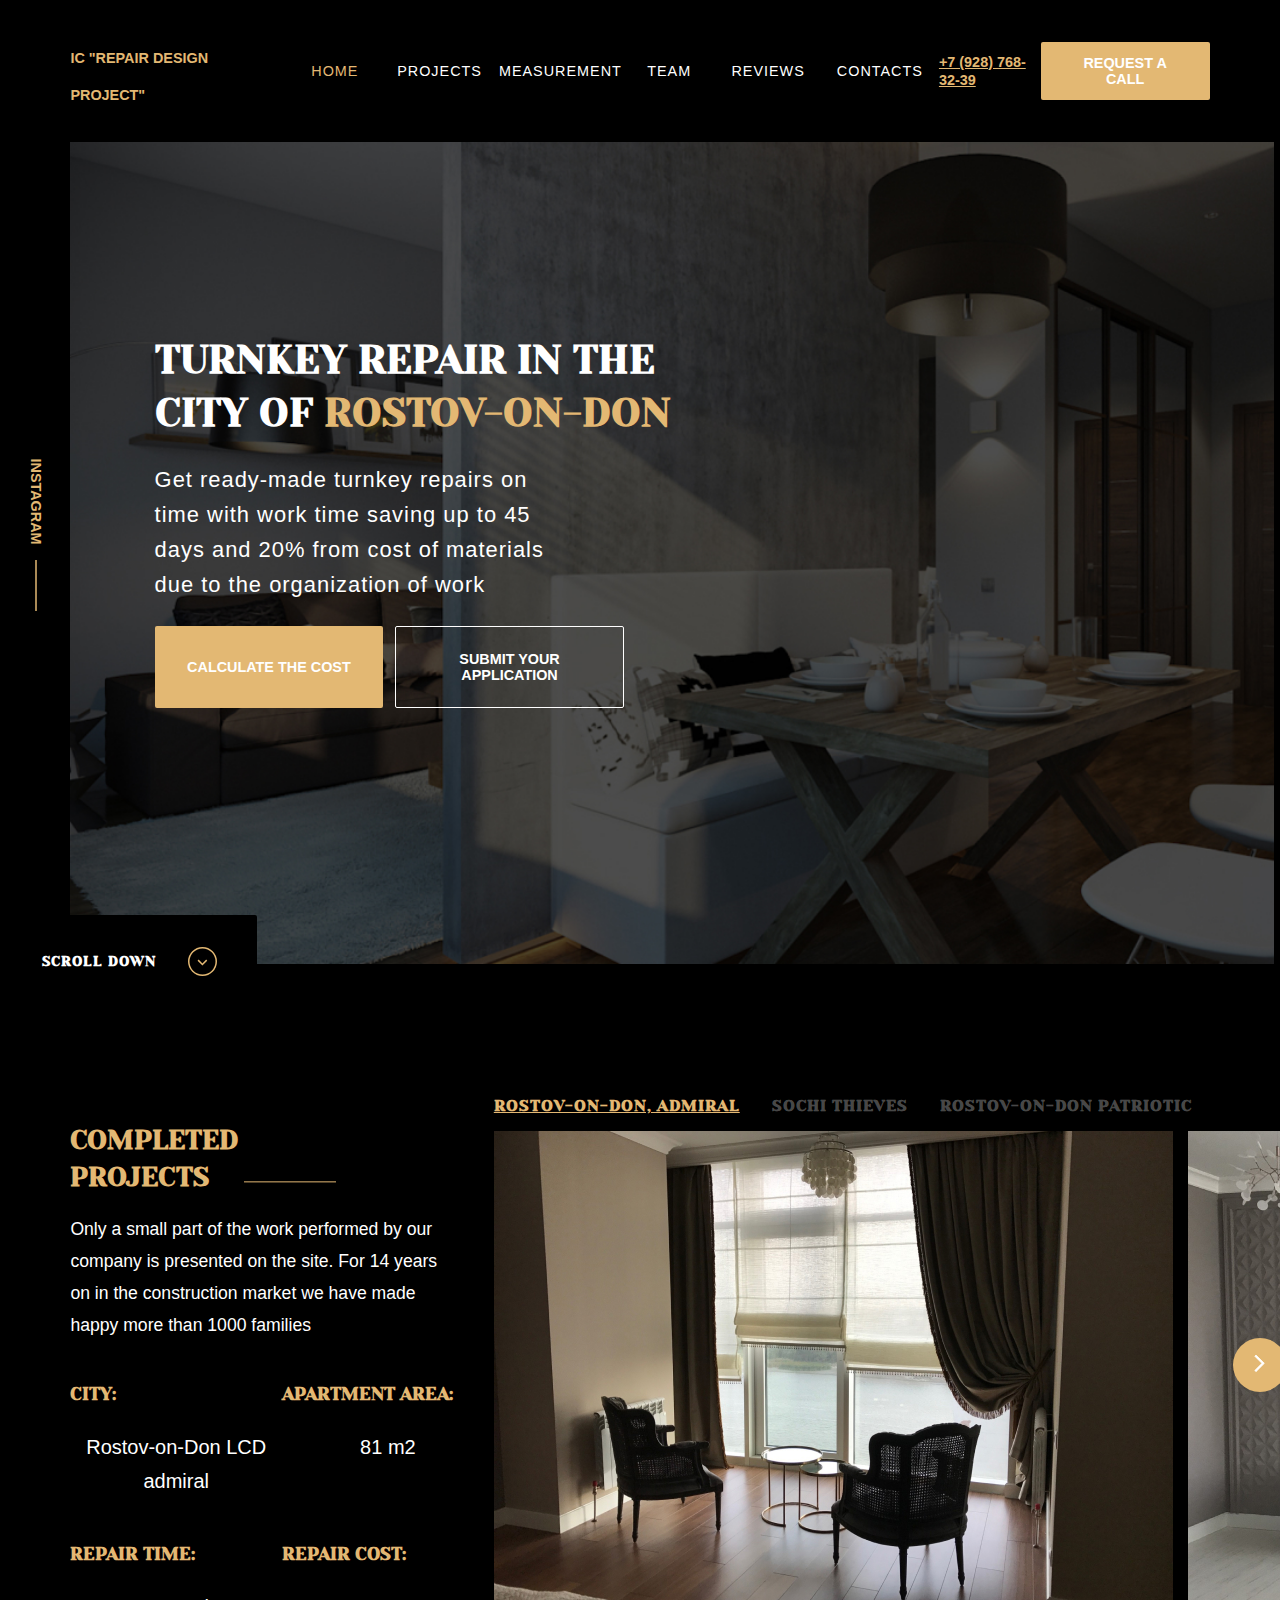
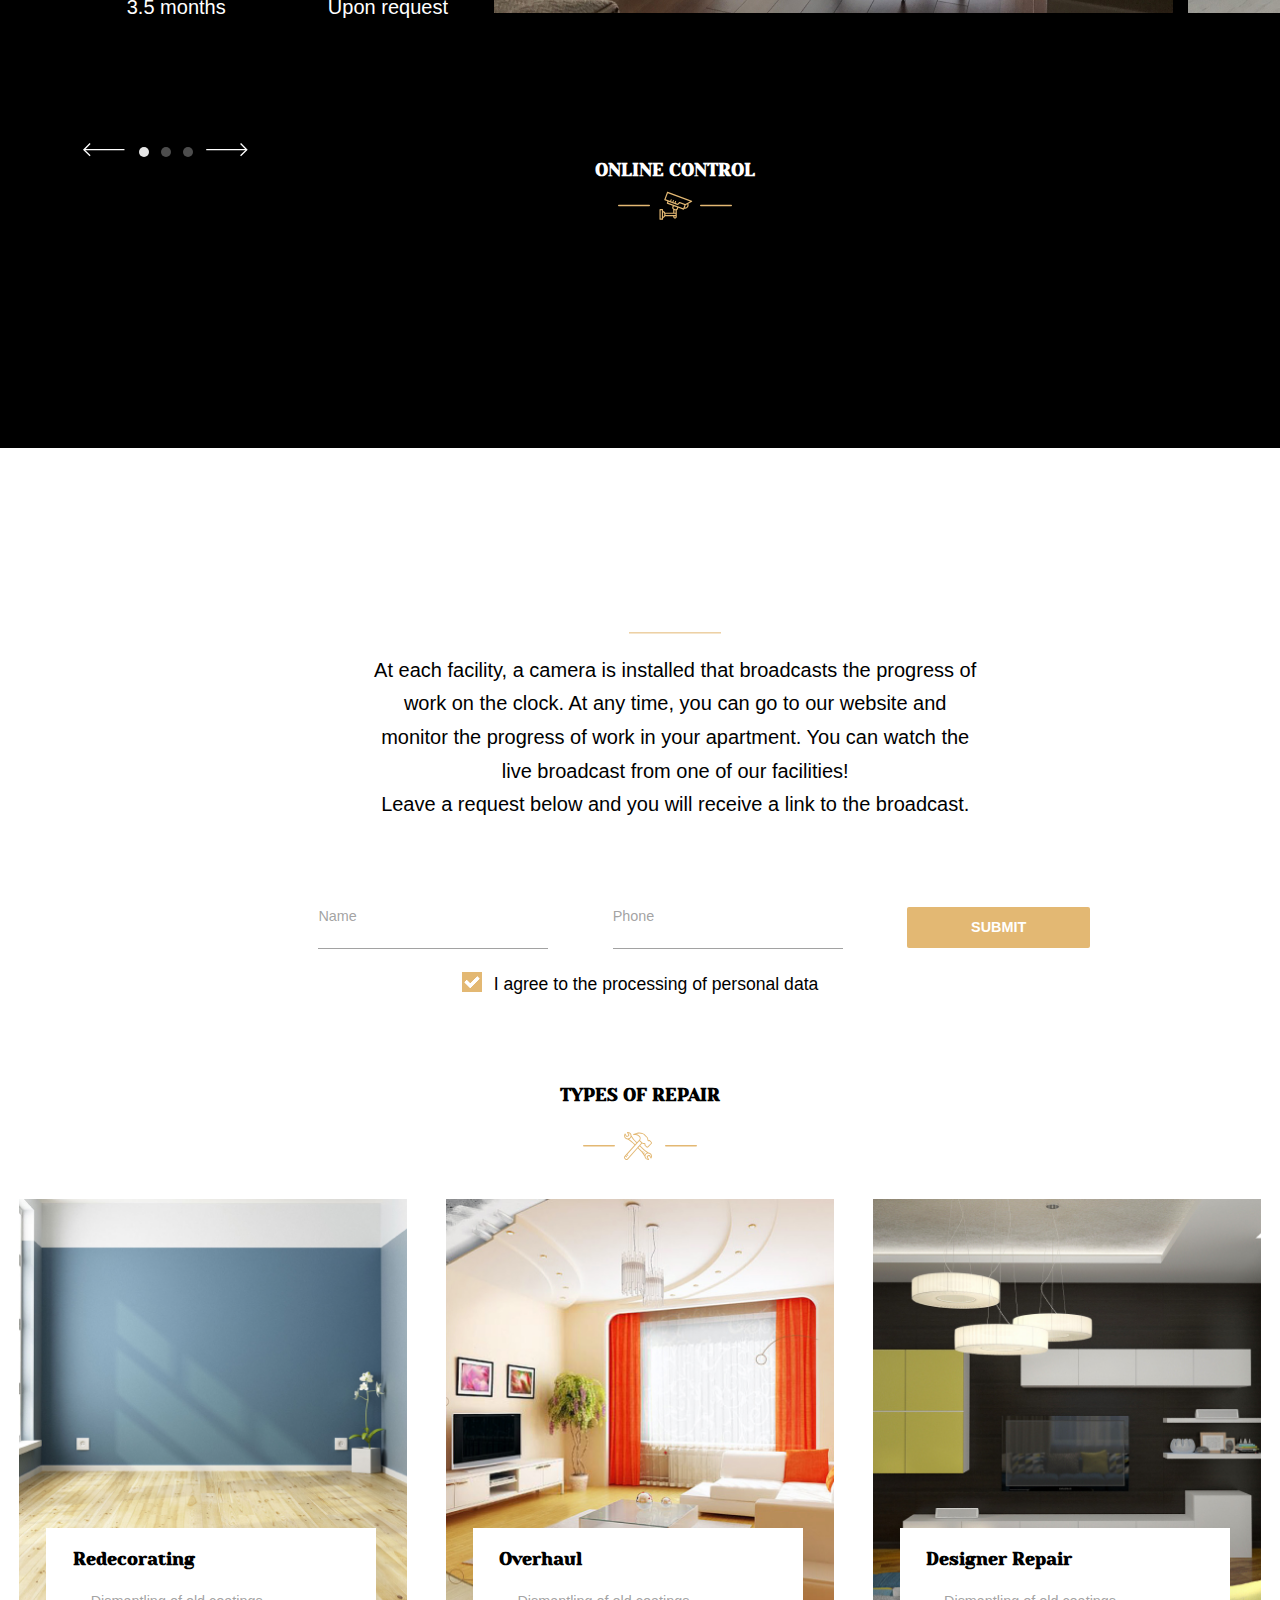
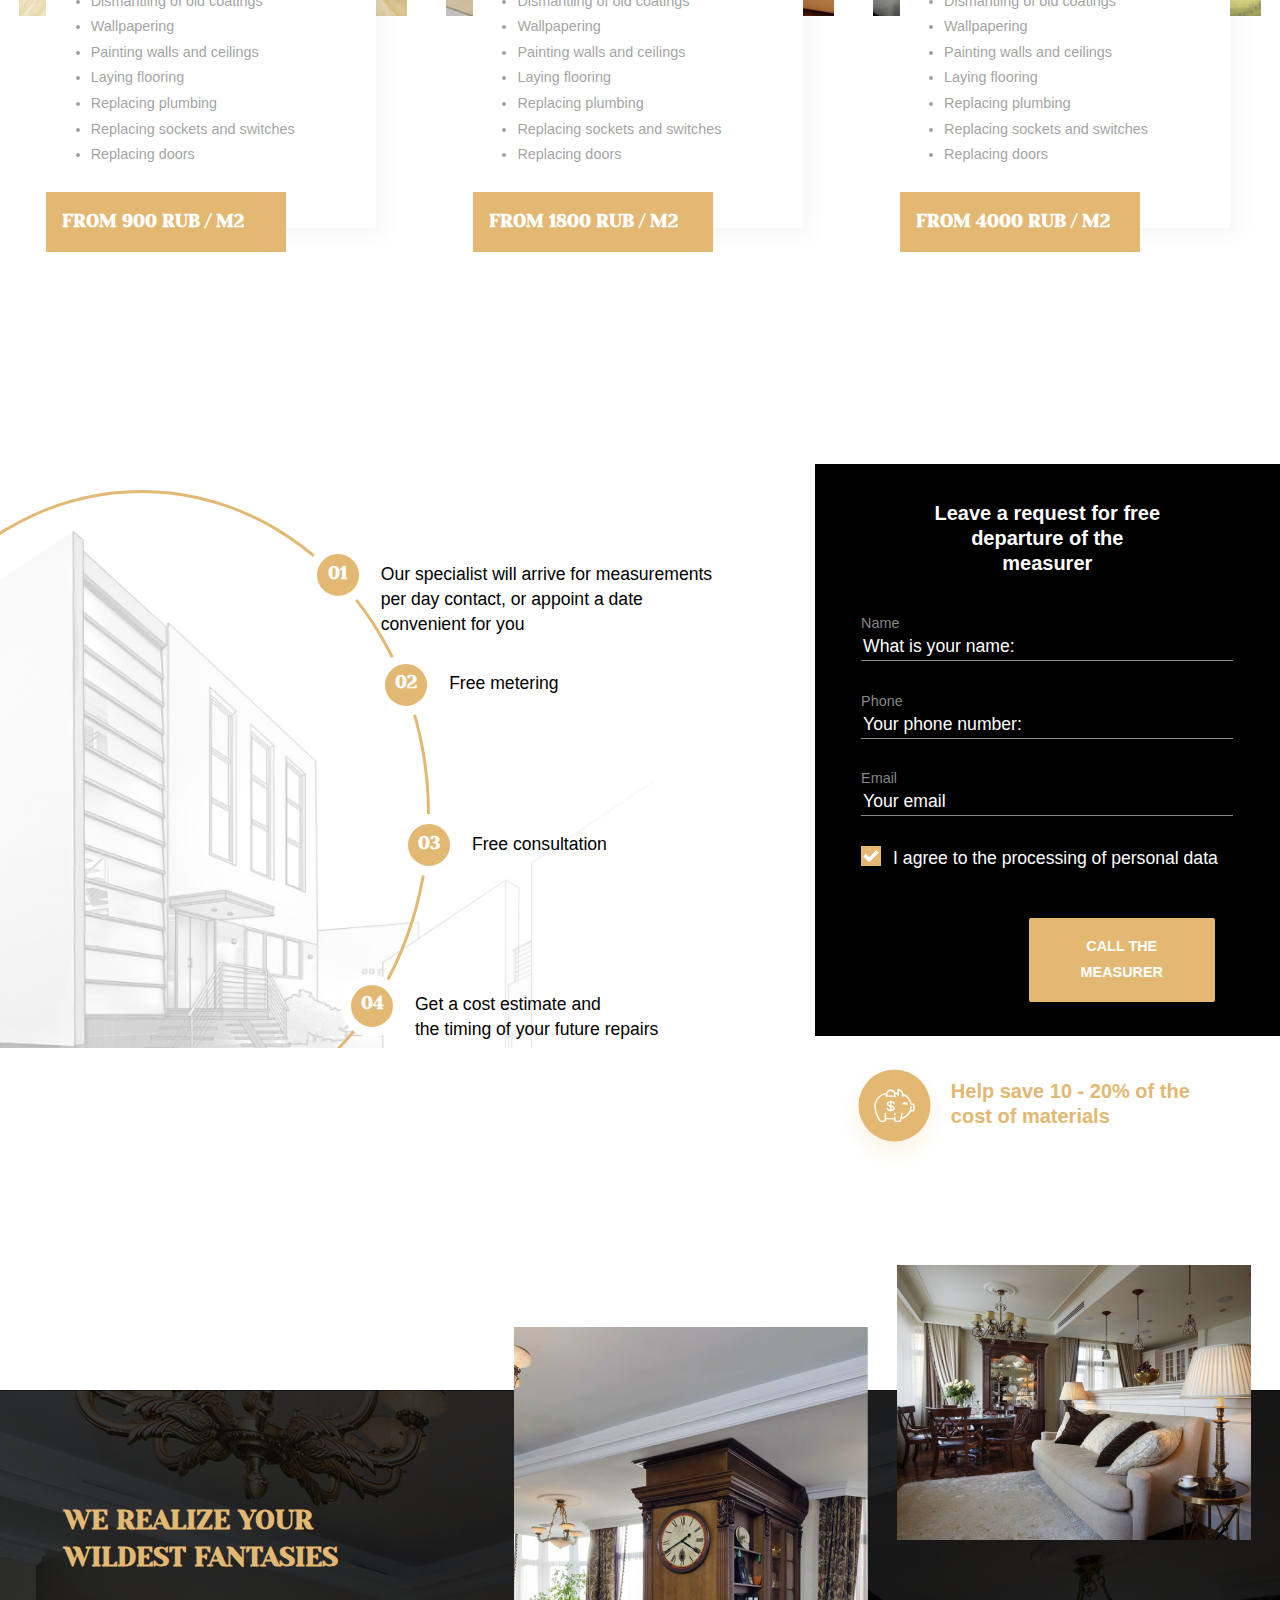
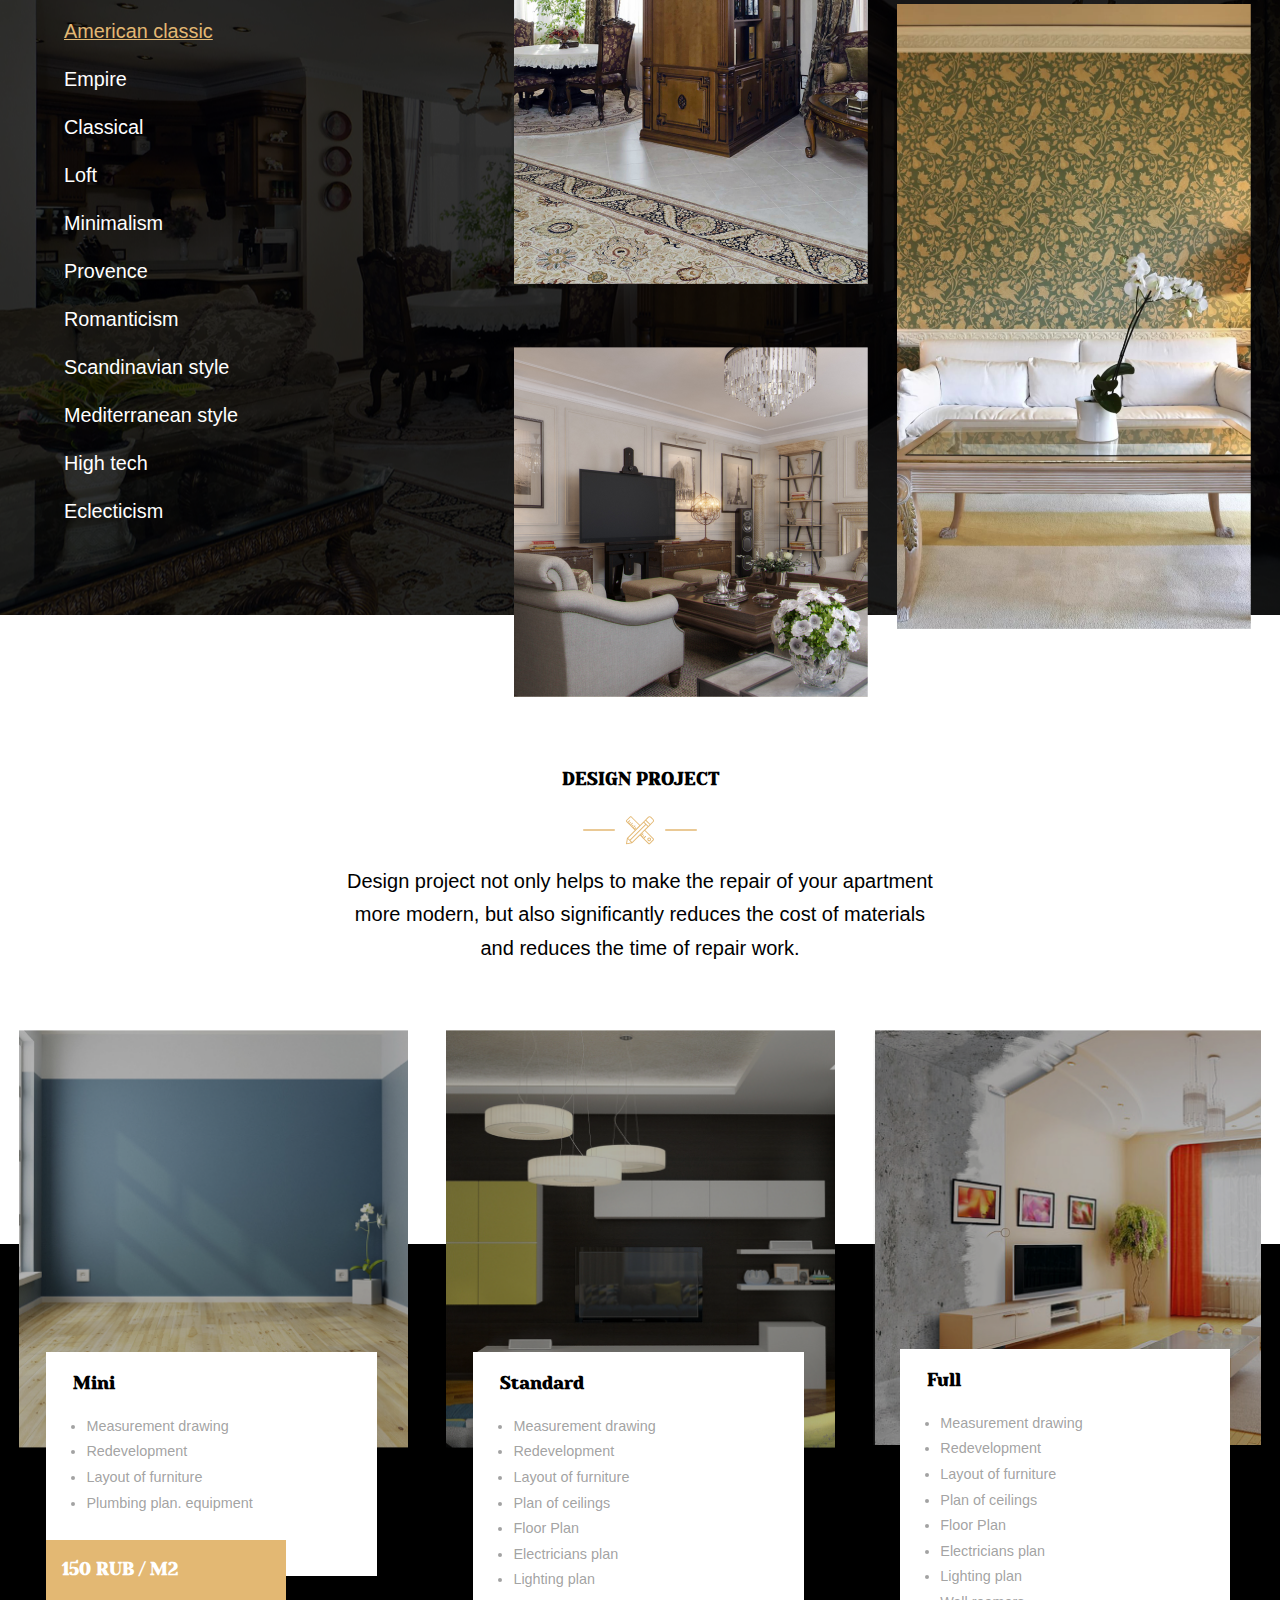
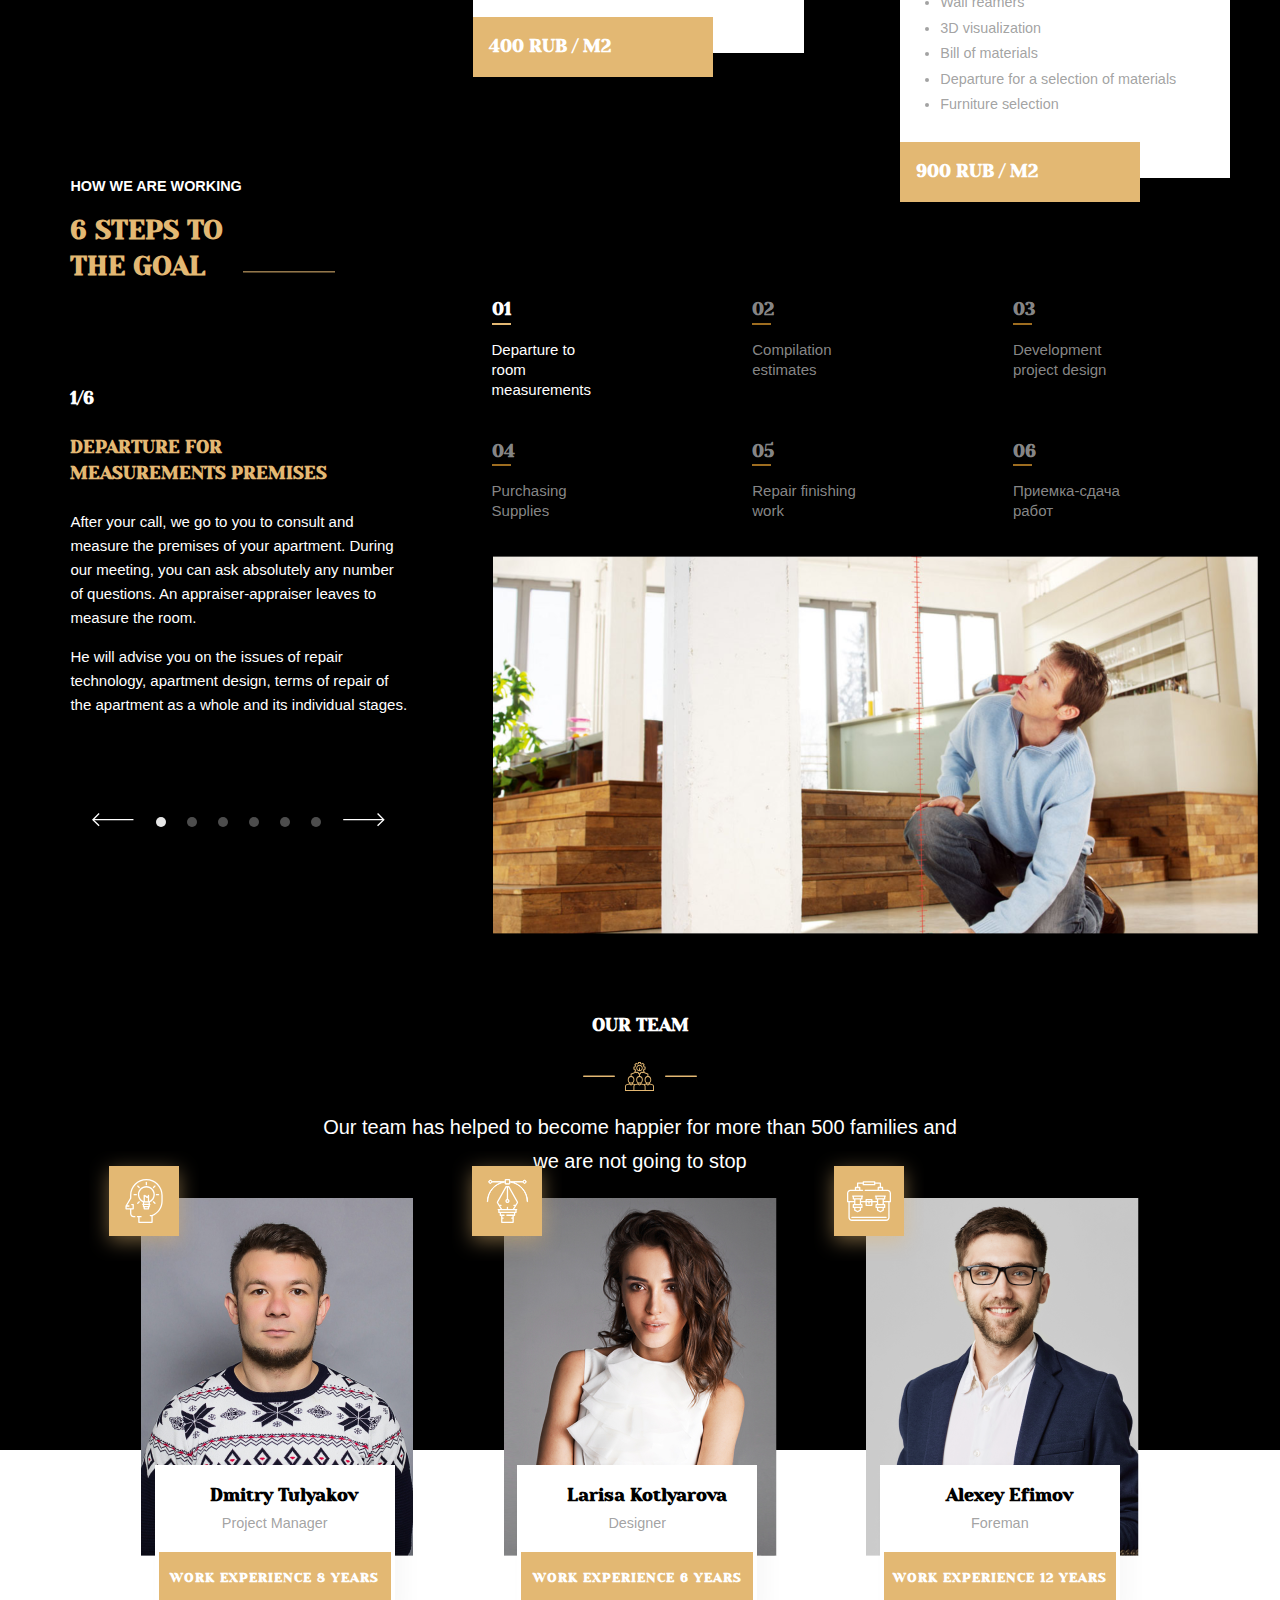
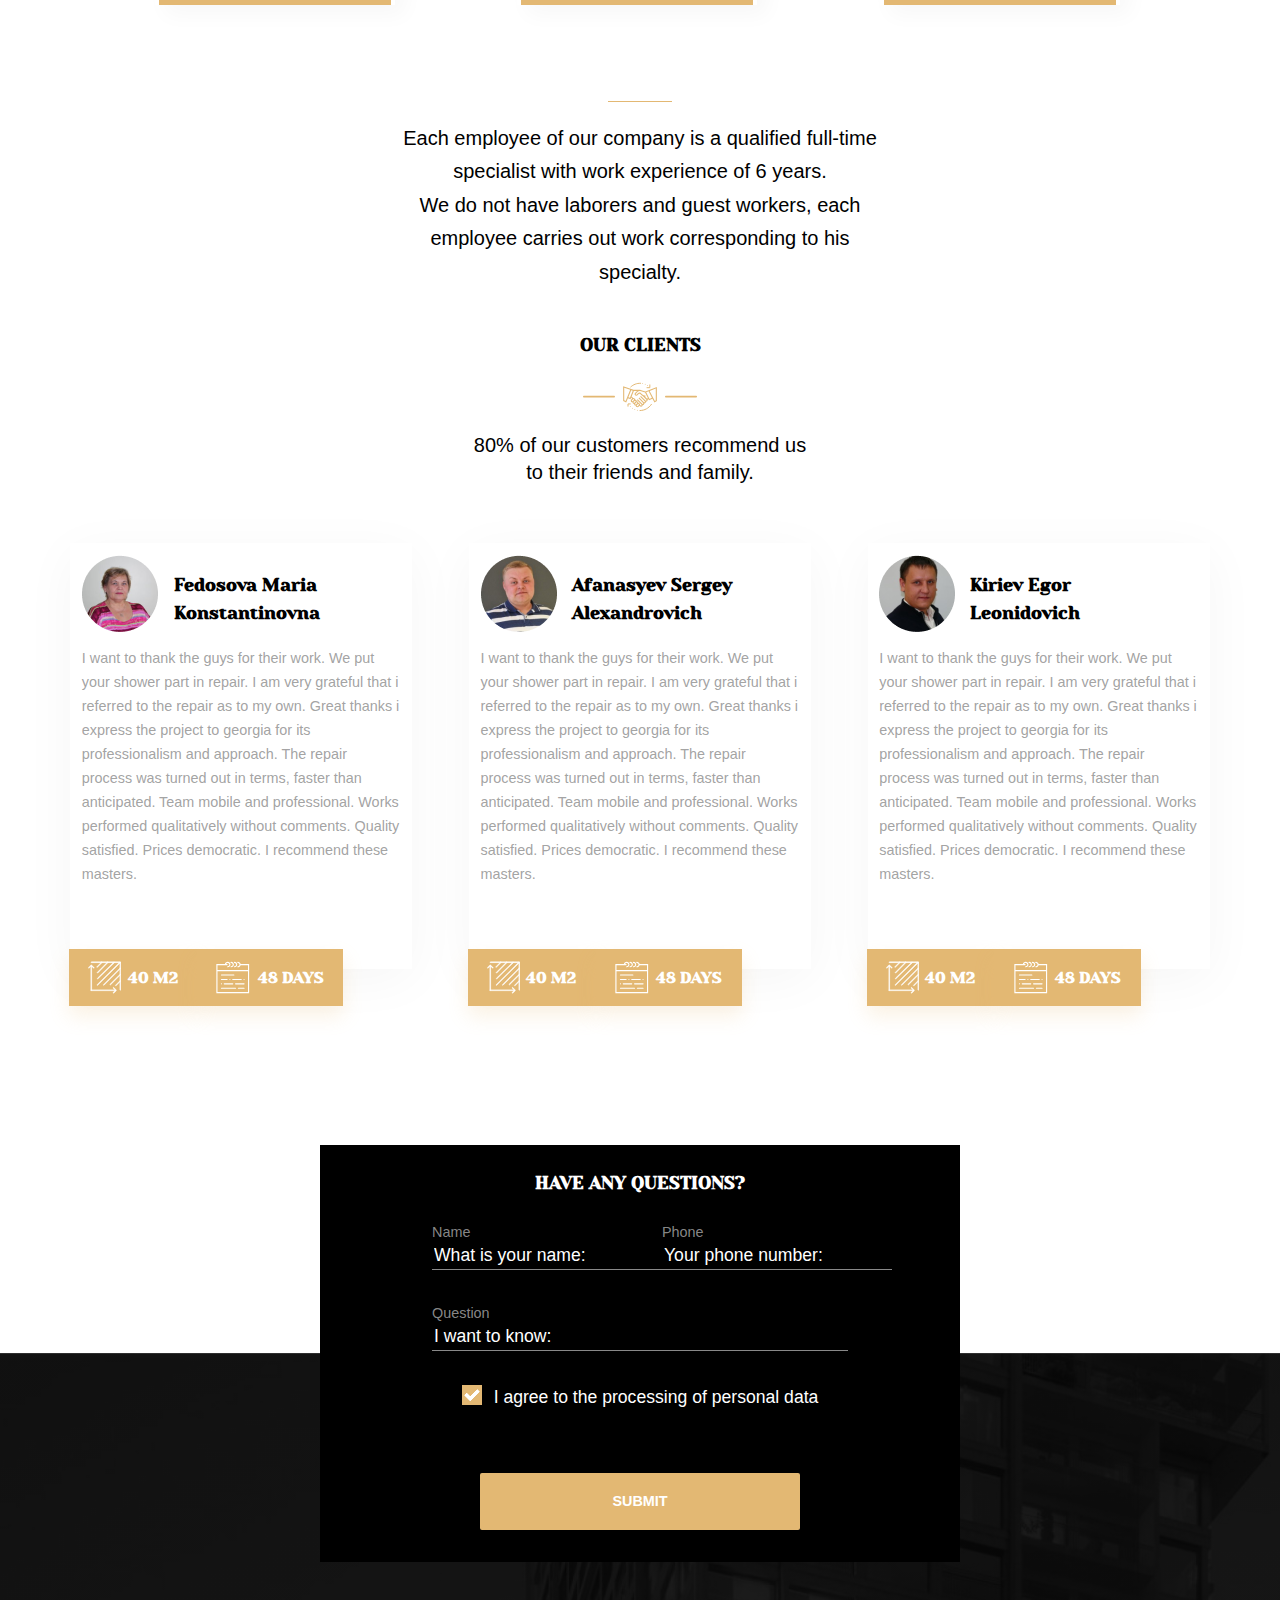
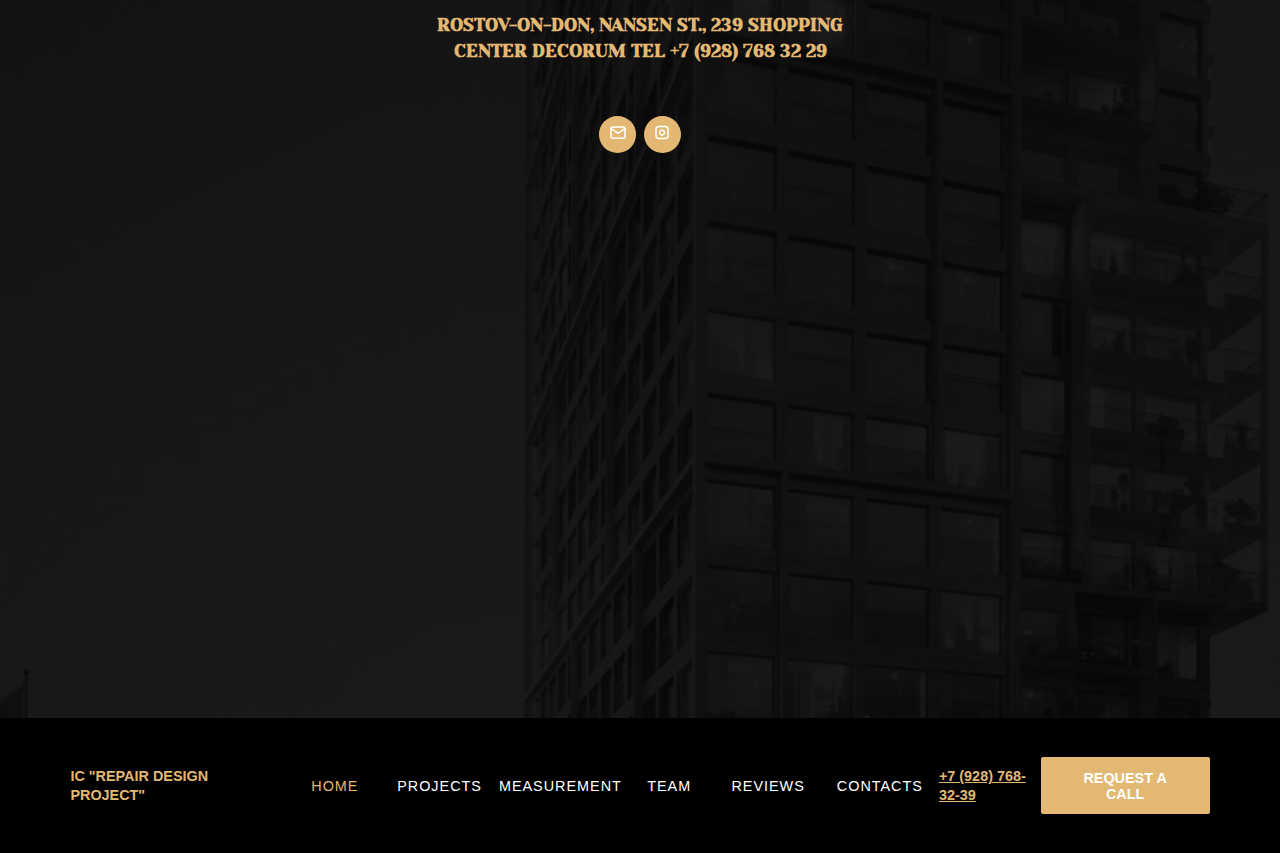
<file: index.html>
<!DOCTYPE html>
<html lang="en">
<head>
    <meta charset="UTF-8">
    <meta name="viewport" content="width=device-width, initial-scale=1.0">
    <meta http-equiv="X-UA-Compatible" content="ie=edge">
    <title>IC "Repair Design Project"</title>
    <link rel="stylesheet" href="./normalize.css">    
    <link rel="stylesheet" href="./style.css">
    <link rel="stylesheet" href="./assets/fonts/font-awesome-4.7.0/css/font-awesome.min.css">
</head>
<body>
    <div class="wrapper">
        <header class="header" id="home">
            <div class="logo">
                    <h1><a class="logo--link" href="./index.html">IC "Repair Design Project"</a></h1>
            </div>
            <nav class="navbar">
                <ul class="navbar--list">
                    <li class="navbar--item">
                        <a class="navbar--link navbar--link-active" href="#home">Home</a>
                    </li>
                    <li class="navbar--item">
                        <a class="navbar--link" href="#projects">Projects</a>
                    </li>
                    <li class="navbar--item">
                        <a class="navbar--link" href="#advantages">Measurement</a>
                    </li>
                    <li class="navbar--item">
                        <a class="navbar--link" href="#team">Team</a>
                    </li>
                    <li class="navbar--item">
                        <a class="navbar--link" href="#clients">Reviews</a>
                    </li>
                    <li class="navbar--item">
                        <a class="navbar--link" href="#contacts">Contacts</a>
                    </li>
                </ul>
            </nav>
            <div class="tel">
                <a class="tel--link" href="tel:+79287683239">+7 (928) 768-32-39</a>
            </div>
            <div class="header--button">
                <button class="button" type="button">request a call</button>
            </div>
        </header>

        <main>
            
            <section class="banner">
                <h2>Turnkey Repair in the city of <span>Rostov-on-Don</span></h2>
                <p>Get ready-made turnkey repairs on time with work 
                time saving up to 45 days and 20% from cost of materials due to the organization of work</p>
                <div class="banner--button_group">
                    <button class="banner--button">calculate the cost</button>
                    <button class="banner--button banner--button-transparent">submit your application</button>
                </div>
                <div class="banner--scroll_down">
                    <a class="button" href="#footer"><p>scroll down</p> <img src="./assets/images/scroll.svg" alt="scroll down"></a>
                </div>

                <div class="sidebar">
                    <p>
                        <a href="https://www.instagram.com/">instagram</a>
                        <img src="./assets/images/vector.svg" alt="vector">
                    </p>
                </div>
            </section>      <!-- banner  -->
            



            <section class="projects" id="projects">
                <div class="projects--left">
                    <div class="projects_example">
                        <h3 class="projects_example--caption">Completed projects</h3>
                        <div class="projects--vector">
                            <img src="./assets/images/vector-hor.svg" alt="vector">
                        </div>
                        <p class="projects_example--description">Only a small part of the work performed by our company is presented on the site. For 14 years on in the construction 
                                market we have made happy more than 1000 families</p>
                        <div class="slider--left">
                            <img class="slider--image" src="./assets/images/slider-image-2.jpg" alt="image 2" >
                            <img class="slider--image" src="./assets/images/slider-image-1.jpg" alt="image 1" >
                            <div class="slider--button">
                                <button class="slider--button-button"><img src="./assets/images/left-small.svg" alt="right button"> </button>
                                <button class="slider--button-button"><img src="./assets/images/right-small.svg" alt="right button"> </button>
                            </div>
                        </div>
                        <div class="projects--grid">
                            <div class="projects--grid-cell">
                                <h4 class="projects_example--property">City:</h4>
                                <p class="projects_example--property_description">Rostov-on-Don LCD admiral</p>
                            </div>
                            <div class="projects--grid-cell">
                                <h4 class="projects_example--property">apartment area:</h4>
                                <p class="projects_example--property_description">81 m2</p>
                            </div>
                            <div class="projects--grid-cell">
                                <h4 class="projects_example--property">Repair time:</h4>
                                <p class="projects_example--property_description">3.5 months</p>
                            </div>
                            <div class="projects--grid-cell">
                                <h4 class="projects_example--property">Repair Cost:</h4>
                                <p class="projects_example--property_description">Upon request</p>
                            </div>
                        </div>
                        
                        
                        <div class="slider--arrows">
                            <div class="button button_arrow"><img src="./assets/images/slider-left.svg" alt="left"></div>
                            <div class="button button_cicrle button_cicrle-active"></div>
                            <div class="button button_cicrle"></div>
                            <div class="button button_cicrle"></div>
                            <div class="button button_arrow"><img src="./assets/images/slider-right.svg" alt="right"></div>
                        </div>
                    </div>
                </div>              <!-- projects--left -->


                <div class="projects--right">
                    <nav class="projects--navbar"> 
                        <ul class="projects--list">
                            <li class="projects--item">
                                <a class="projects--link projects--link-active" href="#">Rostov-on-Don, Admiral</a>
                            </li>
                            <li class="projects--item">
                                <a class="projects--link" href="#">Sochi Thieves</a>
                            </li>
                            <li class="projects--item">
                                <a class="projects--link" href="#">Rostov-on-Don Patriotic</a>
                            </li>
                        </ul>
                    </nav>
                    
                    <div class="slider">
                        <img class="slider--image" src="./assets/images/slider-image-1.jpg" alt="image 1" >
                        <img class="slider--image" src="./assets/images/slider-image-2.jpg" alt="image 2" >
                        <div class="slider--button">
                            <button class="slider--button-button"><img src="./assets/images/right.svg" alt="right button"> </button>
                        </div>
                    </div>
                </div>       <!-- projects--right -->
                
            </section>              <!-- projects -->



            <section class="online_control">
                <h4>online control</h4>
                <img class="online_control--image" src="./assets/images/online-control.svg" alt="online-control">
                <iframe class="online_control--video" width="560" height="315" src="https://www.youtube.com/embed/jz2zhmMDaJg" 
                allow="accelerometer; autoplay; encrypted-media; gyroscope; picture-in-picture" allowfullscreen></iframe>
                <img class="vector" src="./assets/images/vector-hor.svg" alt="vector">
                <p class="online_control--description">At each facility, a camera is installed that broadcasts the progress of work on the clock. At any time, you can go to our website and monitor the progress of work in your apartment. 
                    You can watch the live broadcast from one of our facilities! <br> Leave a request below and you will receive a link to the broadcast.</p>
            </section>       <!-- online-control -->


            <section class="form">
                <form action="#" method="GET" name="form">
                    <div class="fieldset">
                        <div class="field">
                            <label for="name">Name</label>
                            <input id="name" placeholder="What is your name:" type="text" required>
                        </div>
                        <div class="field">
                            <label for="phone">Phone</label>
                            <input id="phone" placeholder="Your phone number:" type="tel" required pattern="[0-9]{8,18}">
                        </div>
                        <button class="form--button" type="submit">Submit</button>
                    </div>
                    <div class="checkbox">
                        <input type="checkbox" id="check" checked required>
                        <label for="check"> I agree to the processing of personal data</label>
                    </div>
                </form>
            </section> <!-- form -->


            <section class="types_of_repair">
                <h4>types of repair</h4>
                <img src="./assets/images/repair.svg" alt="repair">
                <div class="types_of_repair--paragraphs">
                    <div class="types_of_repair--item">
                        <img src="./assets/images/repair-1.png" alt="repair">
                        <div class="types_of_repair--list">
                            <p class="heading">Redecorating</p>
                            <ul>
                                <li class="types_of_repair--item">Dismantling of old coatings</li>
                                <li class="types_of_repair--item">Wallpapering </li>
                                <li class="types_of_repair--item">Painting walls and ceilings</li>
                                <li class="types_of_repair--item">Laying flooring</li>
                                <li class="types_of_repair--item">Replacing plumbing</li>
                                <li class="types_of_repair--item">Replacing sockets and switches</li>
                                <li class="types_of_repair--item">Replacing doors</li>
                            </ul>
                            <div class="types_of_repair--button">from 900 rub / m2</div>
                        </div>
                    </div>
                        
                    <div class="types_of_repair--item">
                        <img src="./assets/images/repair-2.png" alt="repair">
                        <div class="types_of_repair--list">
                            <p class="heading">Overhaul</p>
                            <ul>
                                <li class="types_of_repair--item">Dismantling of old coatings</li>
                                <li class="types_of_repair--item">Wallpapering </li>
                                <li class="types_of_repair--item">Painting walls and ceilings</li>
                                <li class="types_of_repair--item">Laying flooring</li>
                                <li class="types_of_repair--item">Replacing plumbing</li>
                                <li class="types_of_repair--item">Replacing sockets and switches</li>
                                <li class="types_of_repair--item">Replacing doors</li>
                            </ul>
                            <div class="types_of_repair--button">from 1800 rub / m2</div>
                        </div>
                    </div>
                    
                    <div class="types_of_repair--item">
                        <img src="./assets/images/repair-3.png" alt="repair">
                        <div class="types_of_repair--list">
                            <p class="heading">Designer Repair</p>
                            <ul>
                                <li class="types_of_repair--item">Dismantling of old coatings</li>
                                <li class="types_of_repair--item">Wallpapering </li>
                                <li class="types_of_repair--item">Painting walls and ceilings</li>
                                <li class="types_of_repair--item">Laying flooring</li>
                                <li class="types_of_repair--item">Replacing plumbing</li>
                                <li class="types_of_repair--item">Replacing sockets and switches</li>
                                <li class="types_of_repair--item">Replacing doors</li>
                            </ul>
                            <div class="types_of_repair--button">from 4000 rub / m2</div>
                        </div>
                    </div>
                </div>    
            </section>      <!-- types_of_repair -->
            
            <section class="advantages" id="advantages">
                <div class="advantages--list">
                    <div class="circle">
                        <div class="circle_group">
                            <div class="circle_item"><p class="circle_item--number">01</p></div>
                            <p class="circle_group--text">Our specialist will arrive for measurements per day
                                    contact, or appoint a date convenient for you</p>
                        </div>
                        <div class="circle_group">
                            <div class="circle_item"><p class="circle_item--number">02</p></div>
                            <p class="circle_group--text">Free metering</p>
                        </div>
                        <div class="circle_group">
                            <div class="circle_item"><p class="circle_item--number">03</p></div>
                            <p class="circle_group--text">Free consultation</p>
                        </div>
                        <div class="circle_group">
                            <div class="circle_item"><p class="circle_item--number">04</p></div>
                            <p class="circle_group--text">Get a cost estimate and <br>the timing of your future repairs</p>                            
                        </div>
                    </div>
                </div>
                <div class="advantages--form">
                    <form action="#" method="GET" name="form">
                        <p class="advantages--form-caption">Leave a request for free departure of the measurer</p>
                        <div class="field">
                            <label for="name-2">Name</label>
                            <input id="name-2" required placeholder="What is your name:" type="text">
                        </div>
                        <div class="field">
                            <label for="phone-2">Phone</label>
                            <input id="phone-2" required placeholder="Your phone number:" type="tel" pattern="[0-9]{8,18}">
                        </div>
                        <div class="field">
                            <label for="email-2">Email</label>
                            <input id="email-2" required placeholder="Your email" type="email">
                        </div>
                        <div class="checkbox">
                            <input type="checkbox" id="check-2" required checked>
                            <label for="check-2"> I agree to the processing of personal data</label>
                        </div>
                        <button class="form--button" type="submit">Call the measurer</button>
                    </form>
                    <div class="advantages--save">
                        <img class="advantages--save-image" src="./assets/images/save.svg" alt="save">
                        <p class="advantages--save-p">Help save 10 - 20% of the cost of materials</p>
                    </div>
                </div>
            </section>      <!-- advantages -->

            <section class="we_realize">
                <div class="we_realize--left">
                    <p class="we_realize--caption">We realize your wildest fantasies</p>
                    <nav class="we_realize--navbar">
                        <ul class="we_realize--list">
                            <li class="we_realize--item"><a class="we_realize--link we_realize--link-active" href="#" >American classic</a></li>
                            <li class="we_realize--item"><a class="we_realize--link" href="#">Empire</a></li>
                            <li class="we_realize--item"><a class="we_realize--link" href="#">Classical</a></li>
                            <li class="we_realize--item"><a class="we_realize--link" href="#">Loft</a></li>
                            <li class="we_realize--item"><a class="we_realize--link" href="#">Minimalism</a></li>
                            <li class="we_realize--item"><a class="we_realize--link" href="#">Provence</a></li>
                            <li class="we_realize--item"><a class="we_realize--link" href="#">Romanticism</a></li>
                            <li class="we_realize--item"><a class="we_realize--link" href="#">Scandinavian style</a></li>
                            <li class="we_realize--item"><a class="we_realize--link" href="#">Mediterranean style</a></li>
                            <li class="we_realize--item"><a class="we_realize--link" href="#">High tech</a></li>
                            <li class="we_realize--item"><a class="we_realize--link" href="#">Eclecticism</a></li>
                        </ul>
                    </nav>
                </div>
                
                <div class="we_realize--right">
                    <div class="we_realize--slider">
                        <img class="slider--image" src="./assets/images/realize-small-1.jpg" alt="realize">
                        <img class="slider--image" src="./assets/images/realize-small-1.jpg" alt="realize">
                        <img class="slider--image" src="./assets/images/realize-small-1.jpg" alt="realize">
                        <img class="slider--image" src="./assets/images/realize-small-1.jpg" alt="realize">
                        <div class="slider--button">
                                <button class="slider--button-button"><img src="./assets/images/left-small.svg" alt="right button"> </button>
                                <button class="slider--button-button"><img src="./assets/images/right-small.svg" alt="right button"> </button>
                        </div>
                    </div>
                    <img class="we_realize--img1" src="./assets/images/realize-1.png" alt="realize">
                    <img class="we_realize--img2" src="./assets/images/realize-2.png" alt="realize">
                    <img class="we_realize--img3" src="./assets/images/realize-3.png" alt="realize">
                    <img class="we_realize--img4" src="./assets/images/realize-4.png" alt="realize">
                </div>
            </section>      <!-- we_realize -->

            <section class="design_project">
                <h4 class="design_project--caption">design project</h4>
                <img src="./assets/images/design-project.svg" alt="design project">
                <p class="design_project--description">Design project not only helps to make the repair of your apartment more modern, 
                    but also significantly reduces the cost of materials and reduces the time of repair work.</p> 
                <div class="design_project--paragraphs">
                    <div class="design_project--paragraphs-item">
                        <img src="./assets/images/design-1.png" alt="design">
                        <div class="design_project--list">
                            <p class="heading">Mini</p>
                            <ul>   
                                <li class="design_project--item">Measurement drawing</li>
                                <li class="design_project--item">Redevelopment </li>
                                <li class="design_project--item">Layout of furniture</li>
                                <li class="design_project--item">Plumbing plan. equipment</li>
                            </ul>
                            <div class="design_project--button">150 rub / m2</div>
                        </div>
                    </div>
                        
                    <div class="design_project--paragraphs-item">
                        <img src="./assets/images/design-2.png" alt="design">
                        <div class="design_project--list">
                            <p class="heading">Standard</p>
                            <ul>                  
                                <li class="design_project--item">Measurement drawing</li>
                                <li class="design_project--item">Redevelopment </li>
                                <li class="design_project--item">Layout of furniture</li>
                                <li class="design_project--item">Plan of ceilings</li>
                                <li class="design_project--item">Floor Plan</li>
                                <li class="design_project--item">Electricians plan</li>
                                <li class="design_project--item">Lighting plan </li>
                            </ul>
                            <div class="design_project--button">400 rub / m2</div>
                        </div>
                    </div>
                        
                    <div class="design_project--paragraphs-item">
                        <img src="./assets/images/design-3.png" alt="design">
                        <div class="design_project--list">
                            <p class="heading">Full</p>
                            <ul>
                                <li class="design_project--item">Measurement drawing</li>
                                <li class="design_project--item">Redevelopment </li>
                                <li class="design_project--item">Layout of furniture</li>
                                <li class="design_project--item">Plan of ceilings</li>
                                <li class="design_project--item">Floor Plan</li>
                                <li class="design_project--item">Electricians plan</li>
                                <li class="design_project--item">Lighting plan </li>
                                <li class="design_project--item">Wall reamers</li>
                                <li class="design_project--item">3D visualization </li>
                                <li class="design_project--item">Bill of materials</li>
                                <li class="design_project--item">Departure for a selection of materials</li>
                                <li class="design_project--item">Furniture selection</li>
                            </ul>
                            <div class="design_project--button">900 rub / m2</div>
                        </div>
                    </div>
                </div>    
            </section>      <!-- design project -->

            <section class="how_work">
                <div class="how_work--left">
                    <div class="how">
                        <p class="how--caption">how we are working</p>
                    </div>
                    <h3 class="how_work--caption">6 steps to the goal</h3>
                    <div class="how_work--vector">
                        <img src="./assets/images/vector-hor.svg" alt="vector">
                    </div>
                    <p class="how_work--count">1/6</p>
                    <h4 class="how_work--property">Departure for <br> measurements premises</h4>
                    <p class="how_work--property_description">After your call, we go to you to consult
                            and measure the premises of your apartment. 
                            During our meeting, you can ask absolutely any number of questions. 
                            An appraiser-appraiser leaves to measure the room. </p>    
                    <p class="how_work--property_description">He will advise you on the
                            issues of repair technology, apartment design, terms of repair of the apartment
                            as a whole and its individual stages.</p>

                    <div class="slider--arrows">
                        <div class="button button_arrow"><img src="./assets/images/slider-left.svg" alt="left"></div>
                        <div class="button button_cicrle button_cicrle-active"></div>
                        <div class="button button_cicrle"></div>
                        <div class="button button_cicrle"></div>
                        <div class="button button_cicrle"></div>
                        <div class="button button_cicrle"></div>
                        <div class="button button_cicrle"></div>
                        <div class="button button_arrow"><img src="./assets/images/slider-right.svg" alt="right"></div>
                    </div>
                </div>              <!-- how_work--left -->

                <div class="how_work--right">
                    <div class="how_work--grid">
                        <div class="how_work--grid-cell">
                            <h4 class="how_work--right-property how_work--right-property-active">01</h4>
                            <p class="how_work--right-property_description how_work--right-property_description-active">Departure to room measurements</p>
                        </div>
                        <div class="how_work--grid-cell">
                            <h4 class="how_work--right-property">02</h4>
                            <p class="how_work--right-property_description">Compilation estimates</p>
                        </div>
                        <div class="how_work--grid-cell">
                            <h4 class="how_work--right-property">03</h4>
                            <p class="how_work--right-property_description">Development project design</p>
                        </div>
                        <div class="how_work--grid-cell">
                            <h4 class="how_work--right-property">04</h4>
                            <p class="how_work--right-property_description">Purchasing Supplies</p>
                        </div>
                        <div class="how_work--grid-cell">
                            <h4 class="how_work--right-property">05</h4>
                            <p class="how_work--right-property_description">Repair finishing work</p>
                        </div>
                        <div class="how_work--grid-cell">
                            <h4 class="how_work--right-property">06</h4>
                            <p class="how_work--right-property_description">Приемка-сдача работ</p>
                        </div>
                    </div>
                    <img class="slider--image" src="./assets/images/how-work.png" alt="how we are working" >
                </div>   <!-- how_work--right -->

            </section>         <!-- how_work -->


            <section class="our_team" id="team">
                <h4 class="our_team--caption">our team</h4>
                <img src="./assets/images/team.svg" alt="design project">
                <p class="our_team--description-top">Our team has helped to become happier for more than
                        500 families and we are not going to stop</p>

                <div class="our_team--paragraphs">
                    <div class="our_team--paragraphs-item">
                        <div class="images_group">
                            <img src="./assets/images/team-1.png" class="team_portrait" alt="design">
                            <img src="./assets/images/team-11.svg" alt="our team" class="our_team--icon">
                        </div>
                        <div class="our_team--list">
                            <p class="heading">Dmitry Tulyakov</p>
                            <p class="our_team--item">Project Manager</p>
                            <div class="our_team--button">Work experience 8 years</div>
                        </div>
                    </div>
                    
                    <div class="our_team--paragraphs-item">
                        <div class="images_group">
                            <img src="./assets/images/team-2.png" class="team_portrait" alt="design">
                            <img src="./assets/images/team-12.svg" alt="our team" class="our_team--icon">
                        </div>
                        <div class="our_team--list">
                            <p class="heading">Larisa Kotlyarova</p>
                            <p class="our_team--item">Designer</p>
                            <div class="our_team--button">Work experience 6 years</div>
                        </div>
                    </div>

                    <div class="our_team--paragraphs-item">
                        <div class="images_group">
                            <img src="./assets/images/team-3.png" class="team_portrait" alt="design">
                            <img src="./assets/images/team-13.svg" alt="our team" class="our_team--icon">
                        </div>
                        <div class="our_team--list">
                            <p class="heading">Alexey Efimov</p>
                            <p class="our_team--item">Foreman</p>
                            <div class="our_team--button">Work experience 12 years</div>
                        </div>
                    </div>
                </div> 
                <p class="our_team--description-bottom">Each employee of our company is a qualified full-time specialist 
                        with work experience of 6 years. <br>
                        We do not have laborers and guest workers, each employee 
                        carries out work corresponding to his specialty.</p>
            </section> <!-- our_team -->

            
            <section class="our_clients" id="clients">
                <h4 class="our_clients--caption">our clients</h4>
                <img src="./assets/images/clients.svg" alt="design project">
                <p class="our_clients--description">80% of our customers recommend us to their
                    friends and family.</p>
                    
                        
                        <div class="our_clients--paragraphs">
                            <div class="our_clients--paragraphs-item">
                                <div class="our_clients--group">
                                    <img src="./assets/images/client-1.png" alt="portrait" class="client_portrait">
                                    <p class="heading">Fedosova Maria Konstantinovna</p>
                                </div>
                                <p class="our_clients--comment">I want to thank the guys for their work. We put your shower part in repair.
                                        I am very grateful that i referred to the repair as to my own. 
                                        Great thanks i express the project to georgia for its professionalism 
                                        and approach. The repair process was turned out in terms,
                                         faster than anticipated. Team mobile and professional. 
                                         Works performed qualitatively without comments. Quality satisfied.
                                          Prices democratic. I recommend these masters.</p>
                                <div class="our_clients--button_group">
                                    <div class="our_clients--button ">
                                        <img src="./assets/images/meter.svg" alt="meter">
                                        <p>40 m2</p>
                                    </div>
                                    <div class="our_clients--button ">
                                        <img src="./assets/images/days.svg" alt="days">
                                        <p>48 days</p>
                                    </div>
                                </div>
                            </div>
        
                            <div class="our_clients--paragraphs-item">
                                <div class="our_clients--group">
                                    <img src="./assets/images/client-2.png" alt="portrait" class="client_portrait">
                                    <p class="heading">Afanasyev Sergey Alexandrovich</p>
                                </div>
                                <p class="our_clients--comment">I want to thank the guys for their work. We put your shower part in repair.
                                     I am very grateful that i referred to the repair as to my own. 
                                     Great thanks i express the project to georgia for its professionalism 
                                     and approach. The repair process was turned out in terms,
                                      faster than anticipated. Team mobile and professional. 
                                      Works performed qualitatively without comments. Quality satisfied.
                                       Prices democratic. I recommend these masters.</p>
                                <div class="our_clients--button_group">
                                    <div class="our_clients--button"><img src="./assets/images/meter.svg" alt="meter"><p>40 m2</p> </div>
                                    <div class="our_clients--button"><img src="./assets/images/days.svg" alt="days"><p>48 days</p> </div>
                                </div>
                            </div>
                            <div class="our_clients--paragraphs-item">
                                <div class="our_clients--group">
                                    <img src="./assets/images/client-3.png" alt="portrait" class="client_portrait">
                                    <p class="heading">Kiriev Egor Leonidovich</p>
                                </div>
                                <p class="our_clients--comment">I want to thank the guys for their work. We put your shower part in repair.
                                        I am very grateful that i referred to the repair as to my own. 
                                        Great thanks i express the project to georgia for its professionalism 
                                        and approach. The repair process was turned out in terms,
                                         faster than anticipated. Team mobile and professional. 
                                         Works performed qualitatively without comments. Quality satisfied.
                                          Prices democratic. I recommend these masters.</p>
                                <div class="our_clients--button_group">
                                    <div class="our_clients--button"><img src="./assets/images/meter.svg" alt="meter"><p>40 m2</p> </div>
                                    <div class="our_clients--button"><img src="./assets/images/days.svg" alt="days"><p>48 days</p> </div>
                                </div>
                            </div>
                        </div> 
                
            </section>

            <section class="contacts">
                <section class="questions" id="contacts">
                    <form class="questions--form" action="#" method="GET" name="questions_form">
                        <a class="questions--caption">Have any questions?</a>    
                        <div class="fieldset">
                            <div class="fieldgroup">
                                <div class="field">
                                    <label for="name-3">Name</label>
                                    <input id="name-3"  required placeholder="What is your name:" type="text">
                                </div>
                                <div class="field">
                                    <label for="phone-3">Phone</label>
                                    <input id="phone-3" placeholder="Your phone number:" type="tel" pattern="[0-9]{8,18}" required>
                                </div>
                            </div>
                            <div class="field">
                                <label for="question">Question</label>
                                <input id="question" required placeholder="I want to know:" type="text">
                            </div>
                        </div>
                        <div class="checkbox">
                            <input type="checkbox" id="check-3" checked required>
                            <label for="check-3"> I agree to the processing of personal data</label>
                        </div>
                        <button class="form--button" type="submit">Submit</button>
                    </form>
                </section>       <!-- questions -->
                <section class="contacts--section">
                    <div class="contacts--group">
                        <p class="contacts--caption">Rostov-on-Don, Nansen St., 239 Shopping Center
                                Decorum Tel <a href="tel:+79287683229" class="contacts--phone">+7 (928) 768 32 29</a></p>
                        <div class="contacts--social_btns">
                            <div class="social--btn"><a href="mailto:zhdanovichkat@gmail.com" class="contacts--social_link"><img src="./assets/images/mail.svg" alt="mail"></a></div>
                            <div class="social--btn"><a href="https://www.instagram.com/" class="contacts--social_link"><img src="./assets/images/inst.svg" alt="instagram"></a></div>
                        </div>
                    </div>
                    <div class="map">
                            <iframe class="map--iframe" src="https://www.google.com/maps/embed?pb=!1m18!1m12!1m3!1d2708.560231199182!2d39.720974215617936!3d47.24474737916233!2m3!1f0!2f0!3f0!3m2!1i1024!2i768!4f13.1!3m3!1m2!1s0x40e3b9b47a7e7029%3A0x9e8cb546a10601cc!2z0KLQpiAi0JTQtdC60L7RgNGD0Lwi!5e0!3m2!1sru!2sby!4v1570706430590!5m2!1sru!2sby" width="600" height="450" allowfullscreen=""></iframe>
                    </div>
                </section>      <!-- contacts--section  -->
            </section>  <!-- contacts  -->
        </main>
        <footer class="footer" id="footer">
            <div class="logo">
                <a class="logo--link" href="./index.html">IC "Repair Design Project"</a>
            </div>
            <nav class="navbar">
                <ul class="navbar--list">
                    <li class="navbar--item">
                        <a class="navbar--link navbar--link-active" href="#home">Home</a>
                    </li>
                    <li class="navbar--item">
                        <a class="navbar--link" href="#projects">Projects</a>
                    </li>
                    <li class="navbar--item">
                        <a class="navbar--link" href="#advantages">Measurement</a>
                    </li>
                    <li class="navbar--item">
                        <a class="navbar--link" href="#team">Team</a>
                    </li>
                    <li class="navbar--item">
                        <a class="navbar--link" href="#clients">Reviews</a>
                    </li>
                    <li class="navbar--item">
                        <a class="navbar--link" href="#contacts">Contacts</a>
                    </li>
                </ul>
            </nav>
            <div class="tel">
                <a class="tel--link" href="tel:+79287683239">+7 (928) 768-32-39</a>
            </div>
            <div class="header--button">
                <button class="button" type="button">request a call</button>
            </div>
        </footer>

    </div>  <!-- wrapper -->
</body>
</html>
</file>
<file: style.css>
@font-face {
  font-family: "FuturaDemiC", sans-serif;
  src: url("../assets/fonts/futurademic.otf") format("OpenType");
}

@font-face {
  font-family: "FuturaBookC", sans-serif;
  src: url("../assets/fonts/futurabookc.otf") format("OpenType");
}

@font-face {
  font-family: "Yeseva One";
  src: url("../assets/fonts/YesevaOne.ttf") format("TrueType");
}

@font-face {
  font-family: "FuturaMediumC", sans-serif;
  src: url("../assets/fonts/FuturaMedium.ttf") format("TrueType");
}

@font-face {
  font-family: "Proxima Nova", sans-serif;
  src: url("../assets/fonts/ProximaNovaRegular.ttf") format("TrueType");
}

.header .logo--link, .header .navbar--link, .banner .banner--scroll_down .button, .banner .sidebar p a, .projects--right .projects--navbar .projects--link, .we_realize .we_realize--navbar .we_realize--link, .contacts .contacts--phone, .contacts .contacts--social_link, .footer .logo--link, .footer .navbar--link {
  text-decoration: none;
  color: #ffffff;
}

.banner, .advantages .advantages--list, .contacts {
  background-size: cover;
  background-repeat: no-repeat;
}

.types_of_repair .types_of_repair--button, .design_project .design_project--button, .our_team .our_team--button {
  font-family: "Yeseva One", sans-serif;
  font-size: 1.1rem;
  line-height: 1.6em;
  font-weight: 400;
  text-transform: uppercase;
  color: #ffffff;
  padding: 1rem 1rem;
  color: #ffffff;
  background-color: #E3B873;
  border: 0;
  border-radius: 2px;
  font-family: "Yeseva One", serif;
  font-weight: 700;
  position: relative;
  top: 1.5rem;
  width: 63%;
  border-radius: 0;
}

.types_of_repair .types_of_repair--button:hover, .design_project .design_project--button:hover, .our_team .our_team--button:hover {
  color: #000000;
  background-color: rgba(152, 152, 152, 0.9);
  border: solid 1px transparent;
  cursor: pointer;
}

.projects--left .slider--arrows, .how_work .how_work--left .slider--arrows {
  display: -webkit-box;
  display: -ms-flexbox;
  display: flex;
  -webkit-box-orient: horizontal;
  -webkit-box-direction: normal;
      -ms-flex-direction: row;
          flex-direction: row;
  -webkit-box-pack: space-evenly;
      -ms-flex-pack: space-evenly;
          justify-content: space-evenly;
  -webkit-box-align: center;
      -ms-flex-align: center;
          align-items: center;
  position: relative;
}

.projects--left .slider--arrows .button.button_arrow, .how_work .how_work--left .slider--arrows .button.button_arrow {
  border: solid 1px transparent;
  background-color: transparent;
  cursor: pointer;
}

.projects--left .slider--arrows .button.button_arrow:hover, .how_work .how_work--left .slider--arrows .button.button_arrow:hover, .projects--left .slider--arrows .button.button_arrow:active, .how_work .how_work--left .slider--arrows .button.button_arrow:active {
  opacity: 0.5;
}

.projects--left .slider--arrows .button.button_cicrle, .how_work .how_work--left .slider--arrows .button.button_cicrle {
  border: 0;
  border-radius: 50%;
  height: 10px;
  width: 10px;
  background-color: rgba(255, 255, 255, 0.3);
  cursor: pointer;
}

.projects--left .slider--arrows .button.button_cicrle:hover, .how_work .how_work--left .slider--arrows .button.button_cicrle:hover, .projects--left .slider--arrows .button.button_cicrle:active, .how_work .how_work--left .slider--arrows .button.button_cicrle:active, .projects--left .slider--arrows .button.button_cicrle-active, .how_work .how_work--left .slider--arrows .button.button_cicrle-active {
  background-color: rgba(255, 255, 255, 0.9);
}

.projects--left .projects_example--caption, .we_realize .we_realize--caption, .how_work .how_work--left .how_work--caption {
  font-family: "Yeseva One", sans-serif;
  font-size: 1.69rem;
  line-height: 2.3rem;
  font-weight: 400;
  text-transform: uppercase;
  color: #E3B873;
  font-family: "Yeseva One", serif;
}

@media screen and (max-width: 410px) {
  .projects--left .projects_example--caption, .we_realize .we_realize--caption, .how_work .how_work--left .how_work--caption {
    font-size: 1.37rem;
    line-height: 138%;
    text-align: center;
    letter-spacing: -0.07em;
    width: 65%;
  }
}

.projects--left .projects--grid .projects_example--property, .online_control h4, .types_of_repair h4, .design_project .design_project--caption, .how_work .how_work--left .how_work--property, .how_work .how_work--right .how_work--grid .how_work--right-property, .our_team .our_team--caption, .our_clients .our_clients--caption, .contacts .questions .questions--form .questions--caption, .contacts .contacts--caption {
  font-family: "Yeseva One", sans-serif;
  font-size: 1.1rem;
  line-height: 1.6rem;
  font-weight: 400;
  text-transform: uppercase;
  color: #E3B873;
  font-family: "Yeseva One", serif;
  font-weight: 700;
}

@media screen and (max-width: 410px) {
  .projects--left .projects--grid .projects_example--property, .online_control h4, .types_of_repair h4, .design_project .design_project--caption, .how_work .how_work--left .how_work--property, .how_work .how_work--right .how_work--grid .how_work--right-property, .our_team .our_team--caption, .our_clients .our_clients--caption, .contacts .questions .questions--form .questions--caption, .contacts .contacts--caption {
    font-size: 0.9rem;
    line-height: 138.6%;
  }
}

body {
  background-color: #000000;
}

.wrapper {
  max-width: 1440px;
  height: 100%;
  margin: 0 auto;
}

@media screen and (max-width: 1050px) {
  .wrapper {
    width: 100%;
  }
}

.header {
  padding: 1% 5.5%;
  display: -webkit-box;
  display: -ms-flexbox;
  display: flex;
  -webkit-box-orient: horizontal;
  -webkit-box-direction: normal;
      -ms-flex-direction: row;
          flex-direction: row;
  -webkit-box-pack: justify;
      -ms-flex-pack: justify;
          justify-content: space-between;
  -webkit-box-align: center;
      -ms-flex-align: center;
          align-items: center;
}

@media screen and (max-width: 410px) {
  .header {
    width: 100%;
  }
}

.header .logo--link {
  font-family: "FuturaDemiC", sans-serif;
  font-size: 0.9rem;
  line-height: 1rem;
  text-transform: uppercase;
  color: #E3B873;
  font-weight: bold;
  color: #E3B873;
}

@media screen and (max-width: 410px) {
  .header .logo--link {
    font-size: 0.7rem;
  }
}

.header .navbar--list {
  list-style-type: none;
  display: -webkit-box;
  display: -ms-flexbox;
  display: flex;
  -webkit-box-orient: horizontal;
  -webkit-box-direction: normal;
      -ms-flex-direction: row;
          flex-direction: row;
  -webkit-box-pack: justify;
      -ms-flex-pack: justify;
          justify-content: space-between;
  -webkit-box-align: center;
      -ms-flex-align: center;
          align-items: center;
}

@media screen and (max-width: 920px) {
  .header .navbar--list {
    display: none;
  }
}

@media screen and (max-width: 410px) {
  .header .navbar--list {
    display: none;
  }
}

.header .navbar--item {
  width: calc(100% / 7);
  margin: 0 1rem;
}

.header .navbar--link {
  display: -webkit-box;
  display: -ms-flexbox;
  display: flex;
  -webkit-box-pack: center;
      -ms-flex-pack: center;
          justify-content: center;
  letter-spacing: 1px;
  font-family: "FuturaBookC", sans-serif;
  font-size: 0.9rem;
  line-height: 1rem;
  text-transform: uppercase;
  color: #ffffff;
}

.header .navbar--link:hover {
  color: #ecce9e;
}

.header .navbar--link:active {
  color: #E3B873;
}

.header .navbar--link-active {
  color: #E3B873;
}

.header .tel--link {
  font-family: "FuturaDemiC", sans-serif;
  font-size: 0.9rem;
  line-height: 1rem;
  text-transform: uppercase;
  color: #E3B873;
  font-weight: bold;
}

.header .tel--link:hover {
  color: #ffffff;
}

@media screen and (max-width: 410px) {
  .header .tel--link {
    font-size: 0.7rem;
    text-align: center;
  }
}

.header .header--button .button {
  font-family: "FuturaDemiC", sans-serif;
  font-size: 0.9rem;
  line-height: 1rem;
  text-transform: uppercase;
  color: #E3B873;
  font-weight: bold;
  padding: 0.8rem 2.5rem;
  color: #ffffff;
  background-color: #E3B873;
  border: 0;
  border-radius: 2px;
}

.header .header--button .button:hover {
  color: #000000;
  background-color: rgba(152, 152, 152, 0.9);
  border: solid 1px transparent;
  cursor: pointer;
}

@media screen and (max-width: 1050px) {
  .header .header--button {
    display: none;
  }
}

@media screen and (max-width: 410px) {
  .header {
    width: 90%;
    padding: 0 5%;
  }
}

.banner {
  position: relative;
  display: -webkit-box;
  display: -ms-flexbox;
  display: flex;
  -webkit-box-orient: vertical;
  -webkit-box-direction: normal;
      -ms-flex-direction: column;
          flex-direction: column;
  -webkit-box-pack: center;
      -ms-flex-pack: center;
          justify-content: center;
  width: 94%;
  margin-left: 5.5%;
  margin-right: 0;
  padding: 15% 0 20%;
  background-image: url("./assets/images/background-banner.jpg");
}

@media screen and (max-width: 920px) {
  .banner {
    width: 100%;
    margin-left: 0;
  }
}

@media screen and (max-width: 410px) {
  .banner {
    padding: 15% 0 7%;
    background-size: 100% 100%;
  }
}

.banner h2 {
  width: 45%;
  margin-left: 7%;
  margin-top: 0;
  margin-bottom: 0;
  font-family: "Yeseva One", sans-serif;
  font-size: 2.5rem;
  line-height: 3.3rem;
  font-weight: 400;
  text-transform: uppercase;
  color: #ffffff;
  font-family: "Yeseva One", serif;
  font-weight: 700;
}

.banner h2 span {
  color: #E3B873;
}

@media screen and (max-width: 410px) {
  .banner h2 {
    font-size: 1.4rem;
    width: 85%;
    line-height: 132%;
  }
}

.banner > p {
  width: 35%;
  margin-left: 7%;
  margin-bottom: 2%;
  letter-spacing: 1px;
  font-family: "FuturaBookC", sans-serif;
  font-size: 1.37rem;
  line-height: 2.2rem;
  text-transform: none;
  color: #ffffff;
}

@media screen and (max-width: 410px) {
  .banner > p {
    font-size: 1.1rem;
    width: 85%;
    line-height: 135%;
  }
}

.banner .banner--button_group {
  display: -webkit-box;
  display: -ms-flexbox;
  display: flex;
  -webkit-box-orient: horizontal;
  -webkit-box-direction: normal;
      -ms-flex-direction: row;
          flex-direction: row;
}

@media screen and (max-width: 410px) {
  .banner .banner--button_group {
    -webkit-box-orient: vertical;
    -webkit-box-direction: normal;
        -ms-flex-direction: column;
            flex-direction: column;
    -ms-flex-pack: distribute;
        justify-content: space-around;
  }
}

.banner .banner--button {
  font-family: "FuturaDemiC", sans-serif;
  font-size: 0.9rem;
  line-height: 1rem;
  text-transform: uppercase;
  color: #E3B873;
  font-weight: bold;
  padding: 1.5rem 2rem;
  color: #ffffff;
  background-color: #E3B873;
  border: 0;
  border-radius: 2px;
  width: 19%;
}

.banner .banner--button:hover {
  color: #000000;
  background-color: rgba(152, 152, 152, 0.9);
  border: solid 1px transparent;
  cursor: pointer;
}

.banner .banner--button:first-child {
  margin-left: 7%;
}

@media screen and (max-width: 410px) {
  .banner .banner--button:first-child {
    margin: 7% 0 7% 5%;
  }
}

@media screen and (max-width: 920px) {
  .banner .banner--button {
    width: 40%;
  }
}

@media screen and (max-width: 410px) {
  .banner .banner--button {
    width: 90%;
    padding: 0.5rem 2rem;
  }
}

.banner .banner--button-transparent {
  margin-left: 1%;
  background-color: transparent;
  border: solid 1px #ffffff;
}

@media screen and (max-width: 410px) {
  .banner .banner--button-transparent {
    margin: 0 0 7% 5%;
  }
}

.banner .banner--scroll_down {
  position: absolute;
  top: 94%;
  left: -5%;
}

@media screen and (max-width: 920px) {
  .banner .banner--scroll_down {
    left: 0;
  }
}

@media screen and (max-width: 410px) {
  .banner .banner--scroll_down {
    display: none;
  }
}

.banner .banner--scroll_down .button {
  display: -webkit-box;
  display: -ms-flexbox;
  display: flex;
  -webkit-box-orient: horizontal;
  -webkit-box-direction: normal;
      -ms-flex-direction: row;
          flex-direction: row;
  -webkit-box-pack: justify;
      -ms-flex-pack: justify;
          justify-content: space-between;
  -webkit-box-align: center;
      -ms-flex-align: center;
          align-items: center;
  padding: 0;
  color: #ffffff;
  background-color: #000000;
  border: 0;
  border-radius: 2px;
  width: 100%;
}

.banner .banner--scroll_down .button:hover {
  color: #000000;
  background-color: rgba(152, 152, 152, 0.9);
  border: solid 1px transparent;
  cursor: pointer;
}

.banner .banner--scroll_down .button:hover {
  background-color: rgba(152, 152, 152, 0.9);
}

.banner .banner--scroll_down .button:hover p {
  color: #000000;
}

.banner .banner--scroll_down .button p {
  font-family: "Yeseva One", sans-serif;
  font-size: 0.9rem;
  line-height: 1.5rem;
  font-weight: 400;
  text-transform: uppercase;
  color: #ffffff;
  font-family: "Yeseva One", serif;
  font-weight: 700;
  letter-spacing: 1px;
  width: 90%;
  margin: 0;
  padding: 1rem 0 1rem 2rem;
}

.banner .banner--scroll_down .button img {
  padding: 2rem 2.5rem 2rem 2rem;
}

.banner .sidebar {
  position: absolute;
  left: -6%;
  /*relatively banner*/
  top: 79%;
}

@media screen and (max-width: 920px) {
  .banner .sidebar {
    display: none;
  }
}

@media screen and (max-width: 410px) {
  .banner .sidebar {
    display: none;
  }
}

.banner .sidebar p {
  display: -webkit-box;
  display: -ms-flexbox;
  display: flex;
  -webkit-box-orient: horizontal;
  -webkit-box-direction: normal;
      -ms-flex-direction: row;
          flex-direction: row;
  -webkit-box-align: center;
      -ms-flex-align: center;
          align-items: center;
  -webkit-transform: rotate(90deg);
          transform: rotate(90deg);
  width: 750px;
  height: 5%;
  margin-left: -45%;
}

.banner .sidebar p a {
  font-family: "FuturaDemiC", sans-serif;
  font-size: 0.9rem;
  line-height: 1rem;
  text-transform: uppercase;
  color: #E3B873;
  font-weight: bold;
  color: #E3B873;
  margin-right: 40px;
}

.banner .sidebar p a:hover {
  color: #ffffff;
}

.banner .sidebar p img {
  width: 2px;
  -webkit-transform: rotate(90deg);
          transform: rotate(90deg);
}

.projects {
  display: -webkit-box;
  display: -ms-flexbox;
  display: flex;
  -webkit-box-orient: horizontal;
  -webkit-box-direction: normal;
      -ms-flex-direction: row;
          flex-direction: row;
  -webkit-box-pack: justify;
      -ms-flex-pack: justify;
          justify-content: space-between;
  -webkit-box-align: left;
      -ms-flex-align: left;
          align-items: left;
  padding: 9% 0 4% 5.5%;
  background-color: #000000;
}

@media screen and (max-width: 410px) {
  .projects {
    -webkit-box-orient: vertical;
    -webkit-box-direction: normal;
        -ms-flex-direction: column;
            flex-direction: column;
    -webkit-box-pack: center;
        -ms-flex-pack: center;
            justify-content: center;
    -webkit-box-align: center;
        -ms-flex-align: center;
            align-items: center;
    padding-right: 5.5%;
  }
}

.projects--left {
  width: 35%;
}

@media screen and (max-width: 920px) {
  .projects--left {
    width: 100%;
  }
}

.projects--left .projects_example {
  margin-top: 10%;
  text-align: left;
}

@media screen and (max-width: 410px) {
  .projects--left .projects_example {
    text-align: center;
  }
}

.projects--left .projects_example--caption {
  display: inline-block;
  font-weight: 700;
  margin: 0;
  width: 40%;
}

.projects--left .projects--vector {
  display: -webkit-inline-box;
  display: -ms-inline-flexbox;
  display: inline-flex;
  vertical-align: middle;
}

@media screen and (max-width: 410px) {
  .projects--left .projects--vector {
    display: none;
  }
}

.projects--left .projects_example--description {
  font-family: "FuturaBookC", sans-serif;
  font-size: 1.1rem;
  line-height: 2rem;
  text-transform: none;
  color: #ffffff;
  width: 90%;
}

@media screen and (max-width: 410px) {
  .projects--left .projects_example--description {
    font-family: "FuturaBookC", sans-serif;
    font-size: 1.25rem;
    line-height: 2.1rem;
    text-transform: none;
    color: #000000;
    text-align: center;
    color: #ffffff;
    margin-right: 0;
  }
}

@media screen and (max-width: 410px) and (max-width: 410px) {
  .projects--left .projects_example--description {
    width: 90%;
    font-size: 0.9rem;
    line-height: 158%;
  }
}

.projects--left .slider--left {
  display: none;
}

@media screen and (max-width: 410px) {
  .projects--left .slider--left {
    display: block;
    position: relative;
    overflow: hidden;
    max-width: 100%;
    display: -webkit-box;
    display: -ms-flexbox;
    display: flex;
    -webkit-box-orient: horizontal;
    -webkit-box-direction: normal;
        -ms-flex-direction: row;
            flex-direction: row;
    -webkit-box-pack: normal;
        -ms-flex-pack: normal;
            justify-content: normal;
    -webkit-box-align: start;
        -ms-flex-align: start;
            align-items: flex-start;
    width: 100%;
    margin-bottom: 5%;
  }
  .projects--left .slider--left .slider--image {
    margin-right: 2%;
    width: 100%;
  }
  .projects--left .slider--left .slider--button .slider--button-button {
    padding: 1rem 1rem;
    color: #ffffff;
    background-color: #E3B873;
    border: 0;
    border-radius: 2px;
    position: absolute;
    top: 42%;
    left: 85%;
    width: 35px;
    height: 35px;
    padding: 3% 2% 3% 3%;
    z-index: 5;
    text-align: center;
    vertical-align: middle;
    border-radius: 50%;
    cursor: pointer;
  }
  .projects--left .slider--left .slider--button .slider--button-button:hover {
    color: #000000;
    background-color: rgba(152, 152, 152, 0.9);
    border: solid 1px transparent;
    cursor: pointer;
  }
  .projects--left .slider--left .slider--button .slider--button-button:first-child {
    left: 5%;
    padding: 3% 3% 3% 2%;
  }
  .projects--left .slider--left .slider--button .slider--button-button:hover {
    background-color: #c88b28;
  }
}

.projects--left .projects--grid {
  display: -ms-grid;
  display: grid;
  -ms-grid-columns: 1fr 1fr;
      grid-template-columns: 1fr 1fr;
  -ms-grid-rows: 1fr 1fr;
      grid-template-rows: 1fr 1fr;
}

@media screen and (max-width: 410px) {
  .projects--left .projects--grid .projects_example--property {
    text-align: left;
  }
}

.projects--left .projects--grid .projects_example--property_description {
  font-family: "FuturaBookC", sans-serif;
  font-size: 0.94rem;
  line-height: 1.25rem;
  text-transform: none;
  color: #ffffff;
  font-family: "FuturaBookC", sans-serif;
  font-size: 1.25rem;
  line-height: 2.1rem;
  text-transform: none;
  color: #000000;
  text-align: center;
  color: #ffffff;
}

@media screen and (max-width: 410px) {
  .projects--left .projects--grid .projects_example--property_description {
    width: 90%;
    font-size: 0.9rem;
    line-height: 158%;
  }
}

@media screen and (max-width: 410px) {
  .projects--left .projects--grid .projects_example--property_description {
    text-align: left;
  }
}

.projects--left .slider--arrows {
  width: 45%;
  top: 4rem;
}

@media screen and (max-width: 920px) {
  .projects--left .slider--arrows {
    display: none;
  }
}

@media screen and (max-width: 410px) {
  .projects--left .slider--arrows {
    display: none;
  }
}

.projects--right {
  width: 65%;
}

@media screen and (max-width: 920px) {
  .projects--right {
    display: none;
  }
}

@media screen and (max-width: 410px) {
  .projects--right {
    display: none;
  }
}

.projects--right .projects--navbar {
  display: -webkit-box;
  display: -ms-flexbox;
  display: flex;
  -webkit-box-orient: horizontal;
  -webkit-box-direction: normal;
      -ms-flex-direction: row;
          flex-direction: row;
  -webkit-box-pack: justify;
      -ms-flex-pack: justify;
          justify-content: space-between;
  -webkit-box-align: left;
      -ms-flex-align: left;
          align-items: left;
}

@media screen and (max-width: 410px) {
  .projects--right .projects--navbar {
    display: none;
  }
}

.projects--right .projects--navbar .projects--list {
  list-style-type: none;
  padding-left: 0;
  display: -webkit-box;
  display: -ms-flexbox;
  display: flex;
  -webkit-box-orient: horizontal;
  -webkit-box-direction: normal;
      -ms-flex-direction: row;
          flex-direction: row;
  -webkit-box-pack: justify;
      -ms-flex-pack: justify;
          justify-content: space-between;
  -webkit-box-align: center;
      -ms-flex-align: center;
          align-items: center;
}

.projects--right .projects--navbar .projects--item {
  margin: 0 1rem;
}

.projects--right .projects--navbar .projects--item:first-child {
  margin-left: 0;
}

.projects--right .projects--navbar .projects--link {
  display: -webkit-box;
  display: -ms-flexbox;
  display: flex;
  -webkit-box-pack: center;
      -ms-flex-pack: center;
          justify-content: center;
  letter-spacing: 1px;
  font-family: "Yeseva One", sans-serif;
  font-size: 1rem;
  line-height: 1.19rem;
  font-weight: 400;
  text-transform: uppercase;
  color: rgba(255, 255, 255, 0.3);
  font-family: "Yeseva One", serif;
  font-weight: 700;
}

.projects--right .projects--navbar .projects--link:hover {
  color: #ecce9e;
  text-decoration: underline;
}

.projects--right .projects--navbar .projects--link:active {
  color: #E3B873;
  text-decoration: underline;
}

.projects--right .projects--navbar .projects--link-active {
  color: #E3B873;
  text-decoration: underline;
}

.projects--right .slider {
  position: relative;
  overflow: hidden;
  max-width: 100%;
  display: -webkit-box;
  display: -ms-flexbox;
  display: flex;
  -webkit-box-orient: horizontal;
  -webkit-box-direction: normal;
      -ms-flex-direction: row;
          flex-direction: row;
  -webkit-box-pack: normal;
      -ms-flex-pack: normal;
          justify-content: normal;
  -webkit-box-align: start;
      -ms-flex-align: start;
          align-items: flex-start;
}

.projects--right .slider .slider--image {
  margin-right: 2%;
}

@media screen and (max-width: 410px) {
  .projects--right .slider {
    width: 100%;
  }
}

.projects--right .slider .slider--button .slider--button-button {
  padding: 1rem 1rem;
  color: #ffffff;
  background-color: #E3B873;
  border: 0;
  border-radius: 2px;
  position: absolute;
  top: 43%;
  left: 94%;
  z-index: 5;
  width: 54px;
  height: 54px;
  text-align: center;
  vertical-align: middle;
  border-radius: 50%;
  cursor: pointer;
}

.projects--right .slider .slider--button .slider--button-button:hover {
  color: #000000;
  background-color: rgba(152, 152, 152, 0.9);
  border: solid 1px transparent;
  cursor: pointer;
}

.projects--right .slider .slider--button .slider--button-button:hover {
  background-color: #c88b28;
}

.online_control {
  display: -webkit-box;
  display: -ms-flexbox;
  display: flex;
  -webkit-box-orient: vertical;
  -webkit-box-direction: normal;
      -ms-flex-direction: column;
          flex-direction: column;
  -webkit-box-align: center;
      -ms-flex-align: center;
          align-items: center;
  padding-left: 5.5%;
  background: -webkit-gradient(linear, left top, left bottom, color-stop(43%, #000000), color-stop(43%, #ffffff));
  background: linear-gradient(to bottom, #000000 43%, #ffffff 43%);
}

@media screen and (max-width: 410px) {
  .online_control {
    padding-right: 5.5%;
    background: #000000;
  }
}

.online_control h4 {
  color: #ffffff;
  margin: 0.5rem 0;
}

@media screen and (max-width: 410px) {
  .online_control h4 {
    font-size: 1.37rem;
    line-height: 138%;
    text-align: center;
    letter-spacing: -0.07em;
    width: 65%;
  }
}

.online_control .online_control--image {
  margin-bottom: 4%;
}

.online_control .online_control--video {
  width: 560px;
  margin: 0 auto;
  border: 0;
}

@media screen and (max-width: 410px) {
  .online_control .online_control--video {
    width: 100%;
    min-height: 250px;
  }
}

.online_control .vector {
  margin-top: 4%;
}

@media screen and (max-width: 410px) {
  .online_control .vector {
    width: 20%;
  }
}

.online_control .online_control--description {
  font-family: "FuturaBookC", sans-serif;
  font-size: 1.25rem;
  line-height: 2.1rem;
  text-transform: none;
  color: #000000;
  text-align: center;
  width: 50%;
}

@media screen and (max-width: 410px) {
  .online_control .online_control--description {
    width: 90%;
    font-size: 0.9rem;
    line-height: 158%;
  }
}

@media screen and (max-width: 410px) {
  .online_control .online_control--description {
    color: #ffffff;
  }
}

.form {
  background-color: #ffffff;
  display: -webkit-box;
  display: -ms-flexbox;
  display: flex;
  -webkit-box-orient: horizontal;
  -webkit-box-direction: normal;
      -ms-flex-direction: row;
          flex-direction: row;
  -webkit-box-pack: justify;
      -ms-flex-pack: justify;
          justify-content: space-between;
  -webkit-box-align: center;
      -ms-flex-align: center;
          align-items: center;
  -webkit-box-pack: center;
      -ms-flex-pack: center;
          justify-content: center;
  padding: 5% 0;
}

@media screen and (max-width: 410px) {
  .form {
    -webkit-box-orient: vertical;
    -webkit-box-direction: normal;
        -ms-flex-direction: column;
            flex-direction: column;
    width: 100%;
    padding-right: 0;
    background: -webkit-gradient(linear, left top, left bottom, color-stop(72%, #000000), color-stop(43%, #ffffff));
    background: linear-gradient(to bottom, #000000 72%, #ffffff 43%);
  }
}

.form form {
  width: 60%;
  display: -webkit-box;
  display: -ms-flexbox;
  display: flex;
  -webkit-box-orient: vertical;
  -webkit-box-direction: normal;
      -ms-flex-direction: column;
          flex-direction: column;
  -webkit-box-pack: justify;
      -ms-flex-pack: justify;
          justify-content: space-between;
  -webkit-box-align: center;
      -ms-flex-align: center;
          align-items: center;
  font-family: "FuturaBookC", sans-serif;
  font-size: 1.1rem;
  line-height: 1.5rem;
  text-transform: none;
  color: #000000;
}

@media screen and (max-width: 410px) {
  .form form {
    -webkit-box-orient: vertical;
    -webkit-box-direction: normal;
        -ms-flex-direction: column;
            flex-direction: column;
    width: 100%;
  }
}

.form form .fieldset {
  display: -webkit-box;
  display: -ms-flexbox;
  display: flex;
  -webkit-box-orient: horizontal;
  -webkit-box-direction: normal;
      -ms-flex-direction: row;
          flex-direction: row;
  -webkit-box-pack: justify;
      -ms-flex-pack: justify;
          justify-content: space-between;
  -webkit-box-align: center;
      -ms-flex-align: center;
          align-items: center;
  border: 0;
  margin-bottom: 3%;
  /* Firefox 19+ */
  /* Firefox 18- */
}

@media screen and (max-width: 410px) {
  .form form .fieldset {
    width: 100%;
    -webkit-box-orient: vertical;
    -webkit-box-direction: normal;
        -ms-flex-direction: column;
            flex-direction: column;
  }
}

.form form .fieldset input {
  border: 0;
  border-bottom: solid 1px rgba(152, 152, 152, 0.9);
}

@media screen and (max-width: 410px) {
  .form form .fieldset input {
    width: 100%;
    background-color: #000000;
  }
}

.form form .fieldset ::-webkit-input-placeholder {
  color: #ffffff;
}

.form form .fieldset ::-moz-placeholder {
  color: #ffffff;
}

.form form .fieldset :-moz-placeholder {
  color: #ffffff;
}

.form form .fieldset :-ms-input-placeholder {
  color: #ffffff;
}

.form form .field {
  display: -webkit-box;
  display: -ms-flexbox;
  display: flex;
  -webkit-box-orient: vertical;
  -webkit-box-direction: normal;
      -ms-flex-direction: column;
          flex-direction: column;
  margin-right: 10%;
}

.form form .field label {
  font-family: "FuturaBookC", sans-serif;
  font-size: 0.9rem;
  line-height: 1.25rem;
  text-transform: none;
  color: rgba(152, 152, 152, 0.9);
}

@media screen and (max-width: 410px) {
  .form form .field {
    -webkit-box-orient: vertical;
    -webkit-box-direction: normal;
        -ms-flex-direction: column;
            flex-direction: column;
    -webkit-box-pack: justify;
        -ms-flex-pack: justify;
            justify-content: space-between;
    width: 90%;
    margin: 5% 0;
  }
}

.form form .form--button {
  padding: 0.5rem 4rem;
  color: #ffffff;
  background-color: #E3B873;
  border: 0;
  border-radius: 2px;
  font-family: "FuturaDemiC", sans-serif;
  font-size: 0.9rem;
  line-height: 1.6rem;
  text-transform: uppercase;
  color: #ffffff;
  font-weight: bold;
}

.form form .form--button:hover {
  color: #000000;
  background-color: rgba(152, 152, 152, 0.9);
  border: solid 1px transparent;
  cursor: pointer;
}

@media screen and (max-width: 410px) {
  .form form .form--button {
    -webkit-box-orient: vertical;
    -webkit-box-direction: normal;
        -ms-flex-direction: column;
            flex-direction: column;
    -webkit-box-pack: justify;
        -ms-flex-pack: justify;
            justify-content: space-between;
    width: 90%;
    margin: 10% 0 5%;
    padding: 0.5rem 9rem;
  }
}

.form form .checkbox input[type="checkbox"]:checked,
.form form .checkbox input[type="checkbox"]:not(:checked) {
  display: none;
}

.form form .checkbox input[type="checkbox"]:checked + label,
.form form .checkbox input[type="checkbox"]:not(:checked) + label {
  display: inline-block;
  position: relative;
  padding-left: 2rem;
  cursor: pointer;
}

.form form .checkbox input[type="checkbox"]:checked + label:before,
.form form .checkbox input[type="checkbox"]:not(:checked) + label:before {
  content: "";
  position: absolute;
  left: 0px;
  top: 0px;
  width: 18px;
  height: 18px;
  border: 1px solid transparent;
  background-color: #E3B873;
}

.form form .checkbox input[type="checkbox"]:checked + label:after,
.form form .checkbox input[type="checkbox"]:not(:checked) + label:after {
  content: "";
  position: absolute;
  -webkit-transition: all 0.2s ease;
  transition: all 0.2s ease;
}

.form form .checkbox input[type="checkbox"]:checked + label:after,
.form form .checkbox input[type="checkbox"]:not(:checked) + label:after {
  left: 3px;
  top: 4px;
  width: 10px;
  height: 5px;
  border-radius: 1px;
  border-left: 4px solid #ffffff;
  border-bottom: 4px solid #ffffff;
  -webkit-transform: rotate(-45deg);
          transform: rotate(-45deg);
}

.form form .checkbox input[type="checkbox"]:not(:checked) + label:after {
  opacity: 0;
}

.form form .checkbox input[type="checkbox"]:checked + label:after {
  opacity: 1;
}

.types_of_repair {
  display: -webkit-box;
  display: -ms-flexbox;
  display: flex;
  -webkit-box-orient: vertical;
  -webkit-box-direction: normal;
      -ms-flex-direction: column;
          flex-direction: column;
  -webkit-box-pack: justify;
      -ms-flex-pack: justify;
          justify-content: space-between;
  -webkit-box-align: center;
      -ms-flex-align: center;
          align-items: center;
  background-color: #ffffff;
}

@media screen and (max-width: 410px) {
  .types_of_repair {
    display: -webkit-box;
    display: -ms-flexbox;
    display: flex;
    -webkit-box-orient: vertical;
    -webkit-box-direction: normal;
        -ms-flex-direction: column;
            flex-direction: column;
    -webkit-box-pack: justify;
        -ms-flex-pack: justify;
            justify-content: space-between;
    -webkit-box-align: center;
        -ms-flex-align: center;
            align-items: center;
  }
}

.types_of_repair h4 {
  color: #000000;
}

.types_of_repair h4 + img {
  margin-bottom: 3%;
}

@media screen and (max-width: 410px) {
  .types_of_repair h4 {
    width: 65%;
    margin-bottom: 5%;
    font-size: 1.37rem;
    line-height: 138%;
    text-align: center;
    letter-spacing: -0.07em;
  }
}

.types_of_repair .types_of_repair--paragraphs {
  display: -webkit-box;
  display: -ms-flexbox;
  display: flex;
  -webkit-box-orient: horizontal;
  -webkit-box-direction: normal;
      -ms-flex-direction: row;
          flex-direction: row;
  -webkit-box-pack: center;
      -ms-flex-pack: center;
          justify-content: center;
  -webkit-box-align: center;
      -ms-flex-align: center;
          align-items: center;
  width: 100%;
}

@media screen and (max-width: 410px) {
  .types_of_repair .types_of_repair--paragraphs {
    -webkit-box-orient: vertical;
    -webkit-box-direction: normal;
        -ms-flex-direction: column;
            flex-direction: column;
  }
}

.types_of_repair .types_of_repair--item {
  margin: 0 1.5%;
}

.types_of_repair .types_of_repair--item img {
  max-width: 100%;
}

@media screen and (max-width: 410px) {
  .types_of_repair .types_of_repair--item img {
    width: 96%;
  }
}

.types_of_repair .types_of_repair--list {
  display: -webkit-box;
  display: -ms-flexbox;
  display: flex;
  -webkit-box-orient: vertical;
  -webkit-box-direction: normal;
      -ms-flex-direction: column;
          flex-direction: column;
  -webkit-box-pack: justify;
      -ms-flex-pack: justify;
          justify-content: space-between;
  -webkit-box-align: left;
      -ms-flex-align: left;
          align-items: left;
  position: relative;
  top: -6rem;
  left: 7%;
  width: 85%;
  background-color: #ffffff;
  -webkit-box-shadow: 10px 10px 20px rgba(0, 0, 0, 0.03);
          box-shadow: 10px 10px 20px rgba(0, 0, 0, 0.03);
}

.types_of_repair .types_of_repair--list ul {
  margin-bottom: 0;
}

@media screen and (max-width: 410px) {
  .types_of_repair .types_of_repair--list {
    width: 80%;
    left: 0%;
  }
}

.types_of_repair .heading {
  font-family: "Yeseva One", sans-serif;
  font-size: 1.1rem;
  line-height: 1.6em;
  font-weight: 400;
  text-transform: none;
  color: #000000;
  margin-bottom: 0;
  padding-left: 8%;
  font-family: "Yeseva One", serif;
  font-weight: 700;
}

@media screen and (max-width: 410px) {
  .types_of_repair .heading {
    font-size: 0.9rem;
    line-height: 138.6%;
  }
}

.types_of_repair .types_of_repair--item {
  font-family: "FuturaBookC", sans-serif;
  font-size: 0.9rem;
  line-height: 1.6rem;
  text-transform: none;
  color: rgba(152, 152, 152, 0.9);
}

@media screen and (max-width: 410px) {
  .types_of_repair .types_of_repair--item {
    font-size: 0.8rem;
    line-height: 169.8%;
  }
}

@media screen and (max-width: 410px) {
  .types_of_repair .types_of_repair--button {
    font-size: 0.9rem;
    line-height: 138.6%;
  }
}

.advantages {
  padding: 0 0 17% 0;
  background-color: #ffffff;
  display: -webkit-box;
  display: -ms-flexbox;
  display: flex;
  -webkit-box-orient: horizontal;
  -webkit-box-direction: normal;
      -ms-flex-direction: row;
          flex-direction: row;
  -webkit-box-pack: justify;
      -ms-flex-pack: justify;
          justify-content: space-between;
  -webkit-box-align: center;
      -ms-flex-align: center;
          align-items: center;
}

@media screen and (max-width: 1050px) {
  .advantages {
    display: none;
  }
}

@media screen and (max-width: 410px) {
  .advantages {
    display: none;
  }
}

.advantages .advantages--list {
  background-image: url("./assets/images/background-advantages.png");
  background-size: contain;
  width: 70%;
  height: 600px;
  overflow: hidden;
}

.advantages .advantages--list .circle {
  position: relative;
  top: 7%;
  left: -18%;
  width: 70%;
  height: 107%;
  background-color: transparent;
  border: solid 3px #E3B873;
  border-radius: 50%;
}

.advantages .advantages--list .circle_group {
  position: absolute;
  width: 72%;
}

.advantages .advantages--list .circle_group:first-child {
  top: 8%;
  left: 79%;
}

.advantages .advantages--list .circle_group:nth-child(2) {
  top: 25%;
  left: 91%;
}

.advantages .advantages--list .circle_group:nth-child(3) {
  top: 50%;
  left: 95%;
}

.advantages .advantages--list .circle_group:last-child {
  top: 75%;
  left: 85%;
}

.advantages .advantages--list .circle_item {
  position: absolute;
  width: 42px;
  height: 42px;
  background-color: #E3B873;
  border-radius: 50%;
  text-align: center;
  border: solid 10px #ffffff;
}

.advantages .advantages--list .circle_item--number {
  margin: 13% 0 0;
  font-family: "Yeseva One", sans-serif;
  font-size: 1.1rem;
  line-height: 1.6em;
  font-weight: 400;
  text-transform: uppercase;
  color: #ffffff;
  font-family: "Yeseva One", serif;
  font-weight: 700;
}

.advantages .advantages--list .circle_group--text {
  font-family: "FuturaBookC", sans-serif;
  font-size: 1.1rem;
  line-height: 1.56rem;
  text-transform: none;
  color: #000000;
  padding-left: 18%;
}

.advantages .advantages--form {
  width: 40%;
  -webkit-box-pack: center;
      -ms-flex-pack: center;
          justify-content: center;
  display: -webkit-box;
  display: -ms-flexbox;
  display: flex;
  -webkit-box-orient: vertical;
  -webkit-box-direction: normal;
      -ms-flex-direction: column;
          flex-direction: column;
  -webkit-box-pack: justify;
      -ms-flex-pack: justify;
          justify-content: space-between;
  -webkit-box-align: unset;
      -ms-flex-align: unset;
          align-items: unset;
}

.advantages .advantages--form .advantages--form-caption {
  font-family: "FuturaDemiC", sans-serif;
  font-size: 1.25rem;
  line-height: 1.56rem;
  text-transform: none;
  color: #ffffff;
  font-weight: bold;
  width: 65%;
  margin: 10% 0;
  -ms-flex-item-align: center;
      -ms-grid-row-align: center;
      align-self: center;
  text-align: center;
}

.advantages .advantages--form form {
  margin: 30% 0 5%;
  padding: 0 10% 5%;
  border: 0;
  background-color: #000000;
  display: -webkit-box;
  display: -ms-flexbox;
  display: flex;
  -webkit-box-orient: vertical;
  -webkit-box-direction: normal;
      -ms-flex-direction: column;
          flex-direction: column;
  -webkit-box-pack: justify;
      -ms-flex-pack: justify;
          justify-content: space-between;
  -webkit-box-align: unset;
      -ms-flex-align: unset;
          align-items: unset;
  font-family: "FuturaBookC", sans-serif;
  font-size: 1.1rem;
  line-height: 1.5rem;
  text-transform: none;
  color: #000000;
  /* Firefox 19+ */
  /* Firefox 18- */
}

.advantages .advantages--form form .field {
  display: -webkit-box;
  display: -ms-flexbox;
  display: flex;
  -webkit-box-orient: vertical;
  -webkit-box-direction: normal;
      -ms-flex-direction: column;
          flex-direction: column;
  margin-bottom: 8%;
}

.advantages .advantages--form form .field label {
  font-family: "FuturaBookC", sans-serif;
  font-size: 0.9rem;
  line-height: 1.25rem;
  text-transform: none;
  color: rgba(152, 152, 152, 0.9);
}

.advantages .advantages--form form input {
  color: #ffffff;
  background-color: #000000;
  border: 0;
  border-bottom: solid 1px rgba(152, 152, 152, 0.9);
  font-family: "FuturaBookC", sans-serif;
  font-size: 1.1rem;
  line-height: 1.56rem;
  text-transform: none;
  color: #ffffff;
}

.advantages .advantages--form form ::-webkit-input-placeholder {
  color: #ffffff;
}

.advantages .advantages--form form ::-moz-placeholder {
  color: #ffffff;
}

.advantages .advantages--form form :-moz-placeholder {
  color: #ffffff;
}

.advantages .advantages--form form :-ms-input-placeholder {
  color: #ffffff;
}

.advantages .advantages--form form .checkbox {
  color: #ffffff;
  margin-bottom: 10%;
}

.advantages .advantages--form form .checkbox input[type="checkbox"]:checked,
.advantages .advantages--form form .checkbox input[type="checkbox"]:not(:checked) {
  display: none;
}

.advantages .advantages--form form .checkbox input[type="checkbox"]:checked + label,
.advantages .advantages--form form .checkbox input[type="checkbox"]:not(:checked) + label {
  display: inline-block;
  position: relative;
  padding-left: 2rem;
  cursor: pointer;
}

.advantages .advantages--form form .checkbox input[type="checkbox"]:checked + label:before,
.advantages .advantages--form form .checkbox input[type="checkbox"]:not(:checked) + label:before {
  content: "";
  position: absolute;
  left: 0px;
  top: 0px;
  width: 18px;
  height: 18px;
  border: 1px solid transparent;
  background-color: #E3B873;
}

.advantages .advantages--form form .checkbox input[type="checkbox"]:checked + label:after,
.advantages .advantages--form form .checkbox input[type="checkbox"]:not(:checked) + label:after {
  content: "";
  position: absolute;
  -webkit-transition: all 0.2s ease;
  transition: all 0.2s ease;
}

.advantages .advantages--form form .checkbox input[type="checkbox"]:checked + label:after,
.advantages .advantages--form form .checkbox input[type="checkbox"]:not(:checked) + label:after {
  left: 3px;
  top: 4px;
  width: 10px;
  height: 5px;
  border-radius: 1px;
  border-left: 4px solid #ffffff;
  border-bottom: 4px solid #ffffff;
  -webkit-transform: rotate(-45deg);
          transform: rotate(-45deg);
}

.advantages .advantages--form form .checkbox input[type="checkbox"]:not(:checked) + label:after {
  opacity: 0;
}

.advantages .advantages--form form .checkbox input[type="checkbox"]:checked + label:after {
  opacity: 1;
}

.advantages .advantages--form form .form--button {
  width: 50%;
  margin: 3% 5%;
  -ms-flex-item-align: end;
      align-self: flex-end;
  padding: 1rem 1rem;
  color: #ffffff;
  background-color: #E3B873;
  border: 0;
  border-radius: 2px;
  font-family: "FuturaDemiC", sans-serif;
  font-size: 0.9rem;
  line-height: 1.6rem;
  text-transform: uppercase;
  color: #ffffff;
  font-weight: bold;
}

.advantages .advantages--form form .form--button:hover {
  color: #000000;
  background-color: rgba(152, 152, 152, 0.9);
  border: solid 1px transparent;
  cursor: pointer;
}

@media screen and (max-width: 410px) {
  .advantages .advantages--form form {
    width: 100%;
    display: -webkit-box;
    display: -ms-flexbox;
    display: flex;
    -webkit-box-orient: vertical;
    -webkit-box-direction: normal;
        -ms-flex-direction: column;
            flex-direction: column;
    -webkit-box-pack: justify;
        -ms-flex-pack: justify;
            justify-content: space-between;
    -webkit-box-align: center;
        -ms-flex-align: center;
            align-items: center;
  }
}

.advantages .advantages--form .advantages--save {
  display: -webkit-box;
  display: -ms-flexbox;
  display: flex;
  -webkit-box-orient: horizontal;
  -webkit-box-direction: normal;
      -ms-flex-direction: row;
          flex-direction: row;
  padding-left: 5%;
}

.advantages .advantages--form .advantages--save .advantages--save-p {
  width: 55%;
  font-family: "FuturaDemiC", sans-serif;
  font-size: 1.25rem;
  line-height: 1.56rem;
  text-transform: none;
  color: #E3B873;
  font-weight: bold;
}

.we_realize {
  background-image: url("./assets/images/background-realize.png");
  background-repeat: no-repeat;
  display: -webkit-box;
  display: -ms-flexbox;
  display: flex;
  -webkit-box-orient: horizontal;
  -webkit-box-direction: normal;
      -ms-flex-direction: row;
          flex-direction: row;
  -webkit-box-pack: start;
      -ms-flex-pack: start;
          justify-content: start;
  -webkit-box-align: left;
      -ms-flex-align: left;
          align-items: left;
}

@media screen and (max-width: 410px) {
  .we_realize {
    -webkit-box-orient: vertical;
    -webkit-box-direction: normal;
        -ms-flex-direction: column;
            flex-direction: column;
    background: -webkit-gradient(linear, left top, left bottom, color-stop(62%, #ffffff), color-stop(43%, #000000));
    background: linear-gradient(to bottom, #ffffff 62%, #000000 43%);
  }
}

.we_realize .we_realize--left {
  width: 37%;
  height: 100%;
  padding-left: 5%;
  padding-bottom: 5%;
}

@media screen and (max-width: 410px) {
  .we_realize .we_realize--left {
    width: 100%;
    padding: 0;
  }
}

.we_realize .we_realize--caption {
  width: 70%;
  margin: 25% 15% 7% 0;
  font-weight: 700;
}

@media screen and (max-width: 410px) {
  .we_realize .we_realize--caption {
    margin: 0 auto 7%;
  }
}

@media screen and (max-width: 410px) {
  .we_realize .we_realize--navbar {
    display: none;
  }
}

.we_realize .we_realize--navbar .we_realize--list {
  list-style-type: none;
  padding-left: 0;
  display: -webkit-box;
  display: -ms-flexbox;
  display: flex;
  -webkit-box-orient: vertical;
  -webkit-box-direction: normal;
      -ms-flex-direction: column;
          flex-direction: column;
  -webkit-box-pack: justify;
      -ms-flex-pack: justify;
          justify-content: space-between;
  -webkit-box-align: left;
      -ms-flex-align: left;
          align-items: left;
}

.we_realize .we_realize--navbar .we_realize--link {
  display: -webkit-box;
  display: -ms-flexbox;
  display: flex;
  font-family: "Proxima Nova", sans-serif;
  font-size: 1.24em;
  line-height: 3rem;
  color: #ffffff;
  text-decoration: none;
}

.we_realize .we_realize--navbar .we_realize--link:hover {
  color: #ecce9e;
  text-decoration: underline;
}

.we_realize .we_realize--navbar .we_realize--link:active {
  color: #E3B873;
  text-decoration: underline;
}

.we_realize .we_realize--navbar .we_realize--link-active {
  color: #E3B873;
  text-decoration: underline;
}

.we_realize .we_realize--right {
  display: -ms-grid;
  display: grid;
  -ms-grid-columns: 1fr 1fr;
      grid-template-columns: 1fr 1fr;
  -ms-grid-rows: 1fr 1fr;
      grid-template-rows: 1fr 1fr;
  width: 63%;
  height: 100%;
  margin-bottom: -66%;
}

@media screen and (max-width: 410px) {
  .we_realize .we_realize--right {
    display: block;
    width: 100%;
    margin: 0;
  }
}

.we_realize .we_realize--img1 {
  position: relative;
  top: -10%;
  max-width: 100%;
}

@media screen and (max-width: 410px) {
  .we_realize .we_realize--img1 {
    display: none;
  }
}

.we_realize .we_realize--img2 {
  position: relative;
  top: -20%;
  max-width: 100%;
}

@media screen and (max-width: 410px) {
  .we_realize .we_realize--img2 {
    display: none;
  }
}

.we_realize .we_realize--img3 {
  position: relative;
  top: -11%;
  margin-bottom: -10%;
  max-width: 100%;
}

@media screen and (max-width: 410px) {
  .we_realize .we_realize--img3 {
    display: none;
  }
}

.we_realize .we_realize--img4 {
  position: relative;
  top: -66%;
  max-width: 100%;
}

@media screen and (max-width: 410px) {
  .we_realize .we_realize--img4 {
    display: none;
  }
}

.we_realize .we_realize--slider {
  display: none;
}

@media screen and (max-width: 410px) {
  .we_realize .we_realize--slider {
    display: block;
    position: relative;
    max-width: 100%;
    overflow: hidden;
    margin: 0 auto;
    display: -webkit-box;
    display: -ms-flexbox;
    display: flex;
    -webkit-box-orient: horizontal;
    -webkit-box-direction: normal;
        -ms-flex-direction: row;
            flex-direction: row;
    -webkit-box-pack: normal;
        -ms-flex-pack: normal;
            justify-content: normal;
    -webkit-box-align: start;
        -ms-flex-align: start;
            align-items: flex-start;
  }
  .we_realize .we_realize--slider .slider--image {
    margin: 0 4%;
    width: 92%;
  }
  .we_realize .we_realize--slider .slider--button .slider--button-button {
    padding: 1rem 1rem;
    color: #ffffff;
    background-color: #E3B873;
    border: 0;
    border-radius: 2px;
    position: absolute;
    top: 42%;
    left: 84%;
    width: 35px;
    height: 35px;
    padding: 3% 2% 3% 3%;
    z-index: 5;
    text-align: center;
    vertical-align: middle;
    border-radius: 50%;
    cursor: pointer;
  }
  .we_realize .we_realize--slider .slider--button .slider--button-button:hover {
    color: #000000;
    background-color: rgba(152, 152, 152, 0.9);
    border: solid 1px transparent;
    cursor: pointer;
  }
  .we_realize .we_realize--slider .slider--button .slider--button-button:first-child {
    left: 6%;
    padding: 3% 3% 3% 2%;
  }
  .we_realize .we_realize--slider .slider--button .slider--button-button:hover {
    background-color: #c88b28;
  }
}

.design_project {
  display: -webkit-box;
  display: -ms-flexbox;
  display: flex;
  -webkit-box-orient: vertical;
  -webkit-box-direction: normal;
      -ms-flex-direction: column;
          flex-direction: column;
  -webkit-box-pack: justify;
      -ms-flex-pack: justify;
          justify-content: space-between;
  -webkit-box-align: center;
      -ms-flex-align: center;
          align-items: center;
  background: -webkit-gradient(linear, left top, left bottom, color-stop(50%, #ffffff), color-stop(50%, #000000));
  background: linear-gradient(to bottom, #ffffff 50%, #000000 50%);
  padding-top: 10%;
}

@media screen and (max-width: 410px) {
  .design_project {
    background: #000000;
  }
}

.design_project .design_project--caption {
  font-family: "Yeseva One", serif;
  color: #000000;
}

@media screen and (max-width: 410px) {
  .design_project .design_project--caption {
    width: 65%;
    margin-bottom: 5%;
    font-size: 1.37rem;
    line-height: 138%;
    text-align: center;
    letter-spacing: -0.07em;
    color: #ffffff;
  }
}

.design_project .design_project--description {
  width: 46%;
  margin-bottom: 5%;
  font-family: "FuturaBookC", sans-serif;
  font-size: 1.25rem;
  line-height: 2.1rem;
  text-transform: none;
  color: #000000;
  text-align: center;
}

@media screen and (max-width: 410px) {
  .design_project .design_project--description {
    width: 90%;
    font-size: 0.9rem;
    line-height: 158%;
  }
}

@media screen and (max-width: 410px) {
  .design_project .design_project--description {
    color: #ffffff;
  }
}

.design_project .design_project--paragraphs {
  display: -webkit-box;
  display: -ms-flexbox;
  display: flex;
  -webkit-box-orient: horizontal;
  -webkit-box-direction: normal;
      -ms-flex-direction: row;
          flex-direction: row;
  -webkit-box-pack: center;
      -ms-flex-pack: center;
          justify-content: center;
  -webkit-box-align: start;
      -ms-flex-align: start;
          align-items: flex-start;
  width: 100%;
}

@media screen and (max-width: 410px) {
  .design_project .design_project--paragraphs {
    -webkit-box-orient: vertical;
    -webkit-box-direction: normal;
        -ms-flex-direction: column;
            flex-direction: column;
  }
}

.design_project .design_project--paragraphs-item {
  display: -webkit-box;
  display: -ms-flexbox;
  display: flex;
  -webkit-box-orient: vertical;
  -webkit-box-direction: normal;
      -ms-flex-direction: column;
          flex-direction: column;
  -webkit-box-pack: justify;
      -ms-flex-pack: justify;
          justify-content: space-between;
  -webkit-box-align: left;
      -ms-flex-align: left;
          align-items: left;
  margin: 0 1.5%;
}

.design_project .design_project--paragraphs-item img {
  max-width: 100%;
}

@media screen and (max-width: 410px) {
  .design_project .design_project--paragraphs-item {
    display: -webkit-box;
    display: -ms-flexbox;
    display: flex;
    -webkit-box-orient: vertical;
    -webkit-box-direction: normal;
        -ms-flex-direction: column;
            flex-direction: column;
    -webkit-box-pack: justify;
        -ms-flex-pack: justify;
            justify-content: space-between;
    -webkit-box-align: center;
        -ms-flex-align: center;
            align-items: center;
  }
  .design_project .design_project--paragraphs-item img {
    width: 96%;
  }
}

.design_project .design_project--list {
  display: -webkit-box;
  display: -ms-flexbox;
  display: flex;
  -webkit-box-orient: vertical;
  -webkit-box-direction: normal;
      -ms-flex-direction: column;
          flex-direction: column;
  -webkit-box-pack: justify;
      -ms-flex-pack: justify;
          justify-content: space-between;
  -webkit-box-align: left;
      -ms-flex-align: left;
          align-items: left;
  position: relative;
  top: -6rem;
  left: 7%;
  width: 85%;
  background-color: #ffffff;
  -webkit-box-shadow: 10px 10px 20px rgba(0, 0, 0, 0.03);
          box-shadow: 10px 10px 20px rgba(0, 0, 0, 0.03);
}

.design_project .design_project--list ul {
  margin-bottom: 0;
}

@media screen and (max-width: 410px) {
  .design_project .design_project--list {
    width: 80%;
    left: -8%;
  }
}

.design_project .heading {
  font-family: "Yeseva One", sans-serif;
  font-size: 1.1rem;
  line-height: 1.6em;
  font-weight: 400;
  text-transform: none;
  color: #000000;
  margin-bottom: 0;
  padding-left: 8%;
  font-family: "Yeseva One", serif;
  font-weight: 700;
}

@media screen and (max-width: 410px) {
  .design_project .heading {
    font-size: 0.9rem;
    line-height: 138.6%;
  }
}

.design_project .design_project--item {
  font-family: "FuturaBookC", sans-serif;
  font-size: 0.9rem;
  line-height: 1.6rem;
  text-transform: none;
  color: rgba(152, 152, 152, 0.9);
}

@media screen and (max-width: 410px) {
  .design_project .design_project--item {
    font-size: 0.8rem;
    line-height: 169.8%;
  }
}

@media screen and (max-width: 410px) {
  .design_project .design_project--button {
    font-size: 0.9rem;
    line-height: 138.6%;
  }
}

.how_work {
  display: -webkit-box;
  display: -ms-flexbox;
  display: flex;
  -webkit-box-orient: horizontal;
  -webkit-box-direction: normal;
      -ms-flex-direction: row;
          flex-direction: row;
  -webkit-box-pack: justify;
      -ms-flex-pack: justify;
          justify-content: space-between;
  -webkit-box-align: left;
      -ms-flex-align: left;
          align-items: left;
  width: 94%;
  padding: 0 0 4% 5.5%;
  background-color: #000000;
}

@media screen and (max-width: 1050px) {
  .how_work {
    display: none;
  }
}

@media screen and (max-width: 410px) {
  .how_work {
    display: none;
  }
}

.how_work .how_work--left {
  position: relative;
  top: -7rem;
  width: 35%;
  text-align: left;
}

.how_work .how_work--left .how--caption {
  font-family: "FuturaDemiC", sans-serif;
  font-size: 0.9rem;
  line-height: 1.3rem;
  text-transform: uppercase;
  color: #ffffff;
  font-weight: bold;
}

.how_work .how_work--left .how_work--caption {
  display: inline-block;
  font-weight: 700;
  margin: 0;
  margin-bottom: 20%;
  width: 40%;
}

.how_work .how_work--left .how_work--vector {
  display: -webkit-inline-box;
  display: -ms-inline-flexbox;
  display: inline-flex;
  vertical-align: middle;
}

.how_work .how_work--left .how_work--count {
  font-family: "Yeseva One", sans-serif;
  font-size: 1.1rem;
  line-height: 1.56rem;
  font-weight: 400;
  text-transform: uppercase;
  color: #ffffff;
  font-family: "Yeseva One", serif;
  font-weight: 700;
}

.how_work .how_work--left .how_work--property_description {
  font-family: "FuturaBookC", sans-serif;
  font-size: 0.94rem;
  line-height: 1.5rem;
  text-transform: none;
  color: #ffffff;
  width: 80%;
}

.how_work .how_work--left .slider--arrows {
  width: 80%;
  top: 5rem;
}

.how_work .how_work--right {
  width: 65%;
}

.how_work .how_work--right .how_work--grid {
  display: -ms-grid;
  display: grid;
  -ms-grid-columns: 1fr 1fr 1fr;
      grid-template-columns: 1fr 1fr 1fr;
  -ms-grid-rows: 1fr 1fr;
      grid-template-rows: 1fr 1fr;
}

.how_work .how_work--right .how_work--grid .how_work--right-property {
  margin-bottom: 0;
  color: rgba(152, 152, 152, 0.9);
}

.how_work .how_work--right .how_work--grid .how_work--right-property::after {
  content: "";
  display: block;
  width: 1.2rem;
  border-bottom: solid 2px #9e6d20;
}

.how_work .how_work--right .how_work--grid .how_work--right-property-active {
  color: #ffffff;
}

.how_work .how_work--right .how_work--grid .how_work--right-property-active::after {
  content: "";
  display: block;
  width: 1.2rem;
  border-bottom: solid 2px #E3B873;
}

.how_work .how_work--right .how_work--grid .how_work--right-property_description {
  font-family: "FuturaBookC", sans-serif;
  font-size: 0.94rem;
  line-height: 1.25rem;
  text-transform: none;
  color: rgba(152, 152, 152, 0.9);
  width: 44%;
}

.how_work .how_work--right .how_work--grid .how_work--right-property_description-active {
  color: #ffffff;
}

.our_team {
  display: -webkit-box;
  display: -ms-flexbox;
  display: flex;
  -webkit-box-orient: vertical;
  -webkit-box-direction: normal;
      -ms-flex-direction: column;
          flex-direction: column;
  -webkit-box-pack: justify;
      -ms-flex-pack: justify;
          justify-content: space-between;
  -webkit-box-align: center;
      -ms-flex-align: center;
          align-items: center;
  background: -webkit-gradient(linear, left top, left bottom, color-stop(50%, #000000), color-stop(50%, #ffffff));
  background: linear-gradient(to bottom, #000000 50%, #ffffff 50%);
}

@media screen and (max-width: 410px) {
  .our_team {
    background: #000000;
  }
}

.our_team .our_team--caption {
  font-family: "Yeseva One", serif;
  color: #ffffff;
}

@media screen and (max-width: 410px) {
  .our_team .our_team--caption {
    width: 65%;
    margin-bottom: 5%;
    font-size: 1.37rem;
    line-height: 138%;
    text-align: center;
    letter-spacing: -0.07em;
    color: #ffffff;
  }
}

.our_team .our_team--description-top {
  width: 50%;
  font-family: "FuturaBookC", sans-serif;
  font-size: 1.25rem;
  line-height: 2.1rem;
  text-transform: none;
  color: #000000;
  text-align: center;
  color: #ffffff;
}

@media screen and (max-width: 410px) {
  .our_team .our_team--description-top {
    width: 90%;
    font-size: 0.9rem;
    line-height: 158%;
  }
}

@media screen and (max-width: 410px) {
  .our_team .our_team--description-top {
    margin-bottom: 15%;
  }
}

.our_team .our_team--paragraphs {
  display: -webkit-box;
  display: -ms-flexbox;
  display: flex;
  -webkit-box-orient: horizontal;
  -webkit-box-direction: normal;
      -ms-flex-direction: row;
          flex-direction: row;
  -webkit-box-pack: center;
      -ms-flex-pack: center;
          justify-content: center;
  -webkit-box-align: start;
      -ms-flex-align: start;
          align-items: flex-start;
  width: 100%;
}

@media screen and (max-width: 410px) {
  .our_team .our_team--paragraphs {
    -webkit-box-orient: vertical;
    -webkit-box-direction: normal;
        -ms-flex-direction: column;
            flex-direction: column;
  }
}

.our_team .our_team--paragraphs-item {
  display: -webkit-box;
  display: -ms-flexbox;
  display: flex;
  -webkit-box-orient: vertical;
  -webkit-box-direction: normal;
      -ms-flex-direction: column;
          flex-direction: column;
  -webkit-box-pack: justify;
      -ms-flex-pack: justify;
          justify-content: space-between;
  -webkit-box-align: left;
      -ms-flex-align: left;
          align-items: left;
  margin: 0 3.5%;
}

.our_team .our_team--paragraphs-item:nth-child(2)::after {
  content: "";
  -ms-flex-item-align: center;
      -ms-grid-row-align: center;
      align-self: center;
  display: block;
  width: 4rem;
  border-bottom: solid 1px #E3B873;
}

@media screen and (max-width: 410px) and (max-width: 410px) {
  .our_team .our_team--paragraphs-item:nth-child(2)::after {
    display: none;
  }
}

@media screen and (max-width: 410px) {
  .our_team .our_team--paragraphs-item {
    display: -webkit-box;
    display: -ms-flexbox;
    display: flex;
    -webkit-box-orient: vertical;
    -webkit-box-direction: normal;
        -ms-flex-direction: column;
            flex-direction: column;
    -webkit-box-pack: justify;
        -ms-flex-pack: justify;
            justify-content: space-between;
    -webkit-box-align: center;
        -ms-flex-align: center;
            align-items: center;
    width: 100%;
    margin: 0;
  }
}

.our_team .images_group {
  position: relative;
}

.our_team .images_group .team_portrait {
  max-width: 100%;
}

.our_team .images_group .our_team--icon {
  position: absolute;
  top: -13%;
  left: -19%;
  max-width: 100%;
}

@media screen and (max-width: 410px) {
  .our_team .images_group {
    -ms-flex-item-align: center;
        -ms-grid-row-align: center;
        align-self: center;
  }
  .our_team .images_group .team_portrait {
    width: 112%;
  }
  .our_team .images_group .our_team--icon {
    position: absolute;
    top: -12%;
    left: -20%;
  }
}

.our_team .our_team--list {
  display: -webkit-box;
  display: -ms-flexbox;
  display: flex;
  -webkit-box-orient: vertical;
  -webkit-box-direction: normal;
      -ms-flex-direction: column;
          flex-direction: column;
  -webkit-box-pack: justify;
      -ms-flex-pack: justify;
          justify-content: space-between;
  -webkit-box-align: center;
      -ms-flex-align: center;
          align-items: center;
  position: relative;
  top: -6rem;
  left: 5%;
  width: 88%;
  background-color: #ffffff;
  -webkit-box-shadow: 10px 10px 20px rgba(0, 0, 0, 0.03);
          box-shadow: 10px 10px 20px rgba(0, 0, 0, 0.03);
}

.our_team .our_team--list ul {
  margin-bottom: 0;
}

@media screen and (max-width: 410px) {
  .our_team .our_team--list {
    top: -4rem;
    left: 0;
    width: 64%;
  }
}

.our_team .heading {
  font-family: "Yeseva One", sans-serif;
  font-size: 1.1rem;
  line-height: 1.6em;
  font-weight: 400;
  text-transform: none;
  color: #000000;
  margin-bottom: 0;
  padding-left: 8%;
  font-family: "Yeseva One", serif;
  font-weight: 700;
}

@media screen and (max-width: 410px) {
  .our_team .heading {
    font-size: 0.9rem;
    line-height: 138.6%;
    padding: 0;
  }
}

.our_team .our_team--item {
  font-family: "FuturaBookC", sans-serif;
  font-size: 0.9rem;
  line-height: 1.6rem;
  text-transform: none;
  color: rgba(152, 152, 152, 0.9);
  margin: 0 0 1rem;
}

@media screen and (max-width: 410px) {
  .our_team .our_team--item {
    font-size: 0.8rem;
    line-height: 169.8%;
  }
}

.our_team .our_team--button {
  position: static;
  width: 90%;
  padding: 1rem 0.5rem;
  font-family: "Yeseva One", sans-serif;
  font-size: 0.8rem;
  line-height: 1.6em;
  font-weight: 400;
  text-transform: uppercase;
  color: #ffffff;
  font-family: "Yeseva One", serif;
  font-weight: 700;
  letter-spacing: 1px;
  text-align: center;
}

@media screen and (max-width: 410px) {
  .our_team .our_team--button {
    width: 100%;
    padding: 1rem 0;
    font-size: 0.9rem;
    line-height: 138.6%;
  }
}

.our_team .our_team--description-bottom {
  width: 39%;
  font-family: "FuturaBookC", sans-serif;
  font-size: 1.25rem;
  line-height: 2.1rem;
  text-transform: none;
  color: #000000;
  text-align: center;
}

@media screen and (max-width: 410px) {
  .our_team .our_team--description-bottom {
    width: 90%;
    font-size: 0.9rem;
    line-height: 158%;
  }
}

@media screen and (max-width: 410px) {
  .our_team .our_team--description-bottom {
    display: none;
  }
}

@media screen and (max-width: 410px) {
  .our_team {
    display: -webkit-box;
    display: -ms-flexbox;
    display: flex;
    -webkit-box-orient: vertical;
    -webkit-box-direction: normal;
        -ms-flex-direction: column;
            flex-direction: column;
    -webkit-box-pack: justify;
        -ms-flex-pack: justify;
            justify-content: space-between;
    -webkit-box-align: center;
        -ms-flex-align: center;
            align-items: center;
  }
}

@media screen and (max-width: 410px) {
  .our_team p:last-child {
    display: none;
  }
}

.our_clients {
  display: -webkit-box;
  display: -ms-flexbox;
  display: flex;
  -webkit-box-orient: vertical;
  -webkit-box-direction: normal;
      -ms-flex-direction: column;
          flex-direction: column;
  -webkit-box-pack: justify;
      -ms-flex-pack: justify;
          justify-content: space-between;
  -webkit-box-align: center;
      -ms-flex-align: center;
          align-items: center;
  background: #ffffff;
  padding: 0 5.5% 30%;
}

@media screen and (max-width: 410px) {
  .our_clients {
    display: none;
  }
}

@media screen and (max-width: 920px) {
  .our_clients {
    padding-bottom: 10%;
  }
}

.our_clients .our_clients--caption {
  font-family: "Yeseva One", serif;
  color: #000000;
}

.our_clients .our_clients--description {
  width: 30%;
  margin-bottom: 5%;
  font-family: "FuturaBookC", sans-serif;
  font-size: 1.25rem;
  line-height: 1.7rem;
  text-transform: none;
  color: #000000;
  text-align: center;
}

.our_clients .our_clients--paragraphs {
  display: -webkit-box;
  display: -ms-flexbox;
  display: flex;
  -webkit-box-orient: horizontal;
  -webkit-box-direction: normal;
      -ms-flex-direction: row;
          flex-direction: row;
  -webkit-box-pack: justify;
      -ms-flex-pack: justify;
          justify-content: space-between;
  -webkit-box-align: start;
      -ms-flex-align: start;
          align-items: flex-start;
  width: 100%;
}

@media screen and (max-width: 920px) {
  .our_clients .our_clients--paragraphs {
    -webkit-box-orient: vertical;
    -webkit-box-direction: normal;
        -ms-flex-direction: column;
            flex-direction: column;
  }
}

.our_clients .our_clients--paragraphs-item {
  display: -webkit-box;
  display: -ms-flexbox;
  display: flex;
  -webkit-box-orient: vertical;
  -webkit-box-direction: normal;
      -ms-flex-direction: column;
          flex-direction: column;
  -webkit-box-pack: justify;
      -ms-flex-pack: justify;
          justify-content: space-between;
  -webkit-box-align: start;
      -ms-flex-align: start;
          align-items: flex-start;
  width: 28%;
  padding: 1%;
  background-color: #ffffff;
  -webkit-box-shadow: 0px 10px 50px rgba(0, 0, 0, 0.04);
          box-shadow: 0px 10px 50px rgba(0, 0, 0, 0.04);
}

@media screen and (max-width: 920px) {
  .our_clients .our_clients--paragraphs-item {
    width: 100%;
    margin-bottom: 10%;
  }
}

.our_clients .our_clients--group {
  display: -webkit-box;
  display: -ms-flexbox;
  display: flex;
  -webkit-box-orient: horizontal;
  -webkit-box-direction: normal;
      -ms-flex-direction: row;
          flex-direction: row;
  -webkit-box-pack: justify;
      -ms-flex-pack: justify;
          justify-content: space-between;
  -webkit-box-align: start;
      -ms-flex-align: start;
          align-items: flex-start;
}

.our_clients .client_portrait {
  margin-right: 5%;
}

.our_clients .heading {
  font-family: "Yeseva One", sans-serif;
  font-size: 1.1rem;
  line-height: 1.6em;
  font-weight: 400;
  text-transform: none;
  color: #000000;
  margin-bottom: 0;
  font-family: "Yeseva One", serif;
  font-weight: 700;
}

.our_clients .our_clients--comment {
  font-family: "FuturaBookC", sans-serif;
  font-size: 0.9rem;
  line-height: 1.5rem;
  text-transform: none;
  color: rgba(152, 152, 152, 0.9);
}

.our_clients .our_clients--button_group {
  position: relative;
  top: 3rem;
  left: -4%;
  width: 86%;
  display: -webkit-box;
  display: -ms-flexbox;
  display: flex;
  -webkit-box-orient: horizontal;
  -webkit-box-direction: normal;
      -ms-flex-direction: row;
          flex-direction: row;
  -webkit-box-pack: justify;
      -ms-flex-pack: justify;
          justify-content: space-between;
  -webkit-box-align: start;
      -ms-flex-align: start;
          align-items: flex-start;
}

@media screen and (max-width: 920px) {
  .our_clients .our_clients--button_group {
    -webkit-box-pack: space-evenly;
        -ms-flex-pack: space-evenly;
            justify-content: space-evenly;
  }
}

.our_clients .our_clients--button_group .our_clients--button {
  padding: 0 1rem;
  color: #ffffff;
  background-color: #E3B873;
  border: 0;
  border-radius: 2px;
  display: -webkit-box;
  display: -ms-flexbox;
  display: flex;
  -webkit-box-orient: horizontal;
  -webkit-box-direction: normal;
      -ms-flex-direction: row;
          flex-direction: row;
  -ms-flex-pack: distribute;
      justify-content: space-around;
  -webkit-box-align: center;
      -ms-flex-align: center;
          align-items: center;
  border-radius: 0;
  -webkit-box-shadow: 0px 10px 20px rgba(237, 192, 120, 0.2);
          box-shadow: 0px 10px 20px rgba(237, 192, 120, 0.2);
}

.our_clients .our_clients--button_group .our_clients--button:hover {
  color: #000000;
  background-color: rgba(152, 152, 152, 0.9);
  border: solid 1px transparent;
  cursor: pointer;
}

.our_clients .our_clients--button_group .our_clients--button p {
  font-family: "Yeseva One", sans-serif;
  font-size: 1rem;
  line-height: 1.6em;
  font-weight: 400;
  text-transform: uppercase;
  color: #ffffff;
  font-family: "Yeseva One", serif;
  font-weight: 700;
}

.our_clients .our_clients--button_group .our_clients--button:first-child {
  width: 36%;
}

.our_clients .our_clients--button_group .our_clients--button:last-child {
  width: 43%;
}

.contacts {
  padding-bottom: 5%;
  background: -webkit-gradient(linear, left top, left bottom, from(rgba(0, 0, 0, 0.7)), to(rgba(0, 0, 0, 0.7))), url("./assets/images/background-contacts.jpg");
  background: linear-gradient(rgba(0, 0, 0, 0.7), rgba(0, 0, 0, 0.7)), url("./assets/images/background-contacts.jpg");
  background-repeat: no-repeat;
  background-position-y: bottom;
  background-size: cover;
}

.contacts .questions {
  position: relative;
  top: -13rem;
  width: 50%;
  margin: 0 auto;
  margin-bottom: -13rem;
  background: transparent;
}

@media screen and (max-width: 1050px) and (min-width: 410px) {
  .contacts .questions {
    display: none;
  }
}

@media screen and (max-width: 410px) {
  .contacts .questions {
    position: static;
    width: 100%;
    margin: 0;
    display: -webkit-box;
    display: -ms-flexbox;
    display: flex;
    -webkit-box-orient: vertical;
    -webkit-box-direction: normal;
        -ms-flex-direction: column;
            flex-direction: column;
    -webkit-box-pack: justify;
        -ms-flex-pack: justify;
            justify-content: space-between;
    -webkit-box-align: center;
        -ms-flex-align: center;
            align-items: center;
  }
}

.contacts .questions .questions--form {
  padding: 0 0 5%;
  width: 100%;
  border: 0;
  background-color: #000000;
  display: -webkit-box;
  display: -ms-flexbox;
  display: flex;
  -webkit-box-orient: vertical;
  -webkit-box-direction: normal;
      -ms-flex-direction: column;
          flex-direction: column;
  -webkit-box-pack: justify;
      -ms-flex-pack: justify;
          justify-content: space-between;
  -webkit-box-align: center;
      -ms-flex-align: center;
          align-items: center;
  font-family: "FuturaBookC", sans-serif;
  font-size: 1.1rem;
  line-height: 1.5rem;
  text-transform: none;
  color: #000000;
  /* Firefox 19+ */
  /* Firefox 18- */
}

@media screen and (max-width: 410px) {
  .contacts .questions .questions--form {
    width: 100%;
    padding: 0 0 15%;
    display: -webkit-box;
    display: -ms-flexbox;
    display: flex;
    -webkit-box-orient: vertical;
    -webkit-box-direction: normal;
        -ms-flex-direction: column;
            flex-direction: column;
    -webkit-box-pack: justify;
        -ms-flex-pack: justify;
            justify-content: space-between;
    -webkit-box-align: center;
        -ms-flex-align: center;
            align-items: center;
  }
}

.contacts .questions .questions--form .questions--caption {
  margin: 4%;
  font-family: "Yeseva One", serif;
  color: #ffffff;
}

.contacts .questions .questions--form .fieldset {
  width: 65%;
}

@media screen and (max-width: 410px) {
  .contacts .questions .questions--form .fieldset {
    width: 90%;
  }
}

.contacts .questions .questions--form .fieldgroup {
  display: -webkit-box;
  display: -ms-flexbox;
  display: flex;
  -webkit-box-orient: horizontal;
  -webkit-box-direction: normal;
      -ms-flex-direction: row;
          flex-direction: row;
  -webkit-box-pack: justify;
      -ms-flex-pack: justify;
          justify-content: space-between;
}

@media screen and (max-width: 410px) {
  .contacts .questions .questions--form .fieldgroup {
    -webkit-box-orient: vertical;
    -webkit-box-direction: normal;
        -ms-flex-direction: column;
            flex-direction: column;
  }
}

.contacts .questions .questions--form .field {
  display: -webkit-box;
  display: -ms-flexbox;
  display: flex;
  -webkit-box-orient: vertical;
  -webkit-box-direction: normal;
      -ms-flex-direction: column;
          flex-direction: column;
  margin-bottom: 8%;
}

.contacts .questions .questions--form .field label {
  font-family: "FuturaBookC", sans-serif;
  font-size: 0.9rem;
  line-height: 1.25rem;
  text-transform: none;
  color: rgba(152, 152, 152, 0.9);
}

.contacts .questions .questions--form input {
  color: #ffffff;
  background-color: #000000;
  border: 0;
  border-bottom: solid 1px rgba(152, 152, 152, 0.9);
  font-family: "FuturaBookC", sans-serif;
  font-size: 1.1rem;
  line-height: 1.56rem;
  text-transform: none;
  color: #ffffff;
}

.contacts .questions .questions--form ::-webkit-input-placeholder {
  color: #ffffff;
}

.contacts .questions .questions--form ::-moz-placeholder {
  color: #ffffff;
}

.contacts .questions .questions--form :-moz-placeholder {
  color: #ffffff;
}

.contacts .questions .questions--form :-ms-input-placeholder {
  color: #ffffff;
}

.contacts .questions .questions--form .checkbox {
  color: #ffffff;
  margin-bottom: 10%;
}

.contacts .questions .questions--form .checkbox input[type="checkbox"]:checked,
.contacts .questions .questions--form .checkbox input[type="checkbox"]:not(:checked) {
  display: none;
}

.contacts .questions .questions--form .checkbox input[type="checkbox"]:checked + label,
.contacts .questions .questions--form .checkbox input[type="checkbox"]:not(:checked) + label {
  display: inline-block;
  position: relative;
  padding-left: 2rem;
  cursor: pointer;
}

.contacts .questions .questions--form .checkbox input[type="checkbox"]:checked + label:before,
.contacts .questions .questions--form .checkbox input[type="checkbox"]:not(:checked) + label:before {
  content: "";
  position: absolute;
  left: 0px;
  top: 0px;
  width: 18px;
  height: 18px;
  border: 1px solid transparent;
  background-color: #E3B873;
}

.contacts .questions .questions--form .checkbox input[type="checkbox"]:checked + label:after,
.contacts .questions .questions--form .checkbox input[type="checkbox"]:not(:checked) + label:after {
  content: "";
  position: absolute;
  -webkit-transition: all 0.2s ease;
  transition: all 0.2s ease;
}

.contacts .questions .questions--form .checkbox input[type="checkbox"]:checked + label:after,
.contacts .questions .questions--form .checkbox input[type="checkbox"]:not(:checked) + label:after {
  left: 3px;
  top: 4px;
  width: 10px;
  height: 5px;
  border-radius: 1px;
  border-left: 4px solid #ffffff;
  border-bottom: 4px solid #ffffff;
  -webkit-transform: rotate(-45deg);
          transform: rotate(-45deg);
}

.contacts .questions .questions--form .checkbox input[type="checkbox"]:not(:checked) + label:after {
  opacity: 0;
}

.contacts .questions .questions--form .checkbox input[type="checkbox"]:checked + label:after {
  opacity: 1;
}

.contacts .questions .questions--form .form--button {
  width: 50%;
  margin: 0% 5%;
  padding: 1rem 1rem;
  color: #ffffff;
  background-color: #E3B873;
  border: 0;
  border-radius: 2px;
  font-family: "FuturaDemiC", sans-serif;
  font-size: 0.9rem;
  line-height: 1.6rem;
  text-transform: uppercase;
  color: #ffffff;
  font-weight: bold;
}

.contacts .questions .questions--form .form--button:hover {
  color: #000000;
  background-color: rgba(152, 152, 152, 0.9);
  border: solid 1px transparent;
  cursor: pointer;
}

@media screen and (max-width: 410px) {
  .contacts .questions .questions--form .form--button {
    width: 90%;
  }
}

@media screen and (max-width: 410px) {
  .contacts .contacts--section {
    display: -webkit-box;
    display: -ms-flexbox;
    display: flex;
    -webkit-box-orient: vertical;
    -webkit-box-direction: reverse;
        -ms-flex-direction: column-reverse;
            flex-direction: column-reverse;
    -ms-flex-pack: distribute;
        justify-content: space-around;
    -webkit-box-align: center;
        -ms-flex-align: center;
            align-items: center;
    width: 100%;
  }
}

.contacts .contacts--caption {
  text-align: center;
  width: 37%;
  margin: 4% auto;
  font-family: "Yeseva One", serif;
  color: #E3B873;
}

@media screen and (max-width: 410px) {
  .contacts .contacts--caption {
    width: 65%;
    margin: 10% auto 4%;
  }
}

.contacts .contacts--phone {
  color: #E3B873;
}

.contacts .contacts--social_btns {
  display: -webkit-box;
  display: -ms-flexbox;
  display: flex;
  -webkit-box-orient: horizontal;
  -webkit-box-direction: normal;
      -ms-flex-direction: row;
          flex-direction: row;
  -ms-flex-pack: distribute;
      justify-content: space-around;
  -webkit-box-align: center;
      -ms-flex-align: center;
          align-items: center;
  width: 7%;
  margin: 4% auto;
}

@media screen and (max-width: 410px) {
  .contacts .contacts--social_btns {
    width: 35%;
    margin: 5% auto 10%;
  }
}

.contacts .social--btn {
  padding: 1rem 1rem;
  color: #ffffff;
  background-color: #E3B873;
  border: 0;
  border-radius: 2px;
  width: 35px;
  text-align: center;
  vertical-align: middle;
  border-radius: 50%;
  padding: 0.5rem 0;
  border: 1px solid transparent;
}

.contacts .social--btn:hover {
  color: #000000;
  background-color: rgba(152, 152, 152, 0.9);
  border: solid 1px transparent;
  cursor: pointer;
}

@media screen and (max-width: 1050px) and (min-width: 410px) {
  .contacts .social--btn {
    background-color: transparent;
  }
}

.contacts .map {
  display: -webkit-box;
  display: -ms-flexbox;
  display: flex;
  -webkit-filter: grayscale(100%);
  /* Safari 6.0 - 9.0 */
  filter: grayscale(100%);
}

@media screen and (max-width: 410px) {
  .contacts .map {
    width: 100%;
  }
}

.contacts .map .map--iframe {
  -ms-flex-item-align: center;
      -ms-grid-row-align: center;
      align-self: center;
  width: 60%;
  margin: 0 auto;
  border: 0;
}

@media screen and (max-width: 410px) {
  .contacts .map .map--iframe {
    -ms-flex-item-align: center;
        -ms-grid-row-align: center;
        align-self: center;
    width: 90%;
    margin: 0 5%;
    border: 0;
    height: 270px;
  }
}

.footer {
  padding: 1% 5.5%;
  display: -webkit-box;
  display: -ms-flexbox;
  display: flex;
  -webkit-box-orient: horizontal;
  -webkit-box-direction: normal;
      -ms-flex-direction: row;
          flex-direction: row;
  -webkit-box-pack: justify;
      -ms-flex-pack: justify;
          justify-content: space-between;
  -webkit-box-align: center;
      -ms-flex-align: center;
          align-items: center;
  padding: 3% 5.5%;
}

@media screen and (max-width: 410px) {
  .footer {
    width: 100%;
  }
}

.footer .logo--link {
  font-family: "FuturaDemiC", sans-serif;
  font-size: 0.9rem;
  line-height: 1rem;
  text-transform: uppercase;
  color: #E3B873;
  font-weight: bold;
  color: #E3B873;
}

@media screen and (max-width: 410px) {
  .footer .logo--link {
    font-size: 0.7rem;
  }
}

.footer .navbar--list {
  list-style-type: none;
  display: -webkit-box;
  display: -ms-flexbox;
  display: flex;
  -webkit-box-orient: horizontal;
  -webkit-box-direction: normal;
      -ms-flex-direction: row;
          flex-direction: row;
  -webkit-box-pack: justify;
      -ms-flex-pack: justify;
          justify-content: space-between;
  -webkit-box-align: center;
      -ms-flex-align: center;
          align-items: center;
}

@media screen and (max-width: 920px) {
  .footer .navbar--list {
    display: none;
  }
}

@media screen and (max-width: 410px) {
  .footer .navbar--list {
    display: none;
  }
}

.footer .navbar--item {
  width: calc(100% / 7);
  margin: 0 1rem;
}

.footer .navbar--link {
  display: -webkit-box;
  display: -ms-flexbox;
  display: flex;
  -webkit-box-pack: center;
      -ms-flex-pack: center;
          justify-content: center;
  letter-spacing: 1px;
  font-family: "FuturaBookC", sans-serif;
  font-size: 0.9rem;
  line-height: 1rem;
  text-transform: uppercase;
  color: #ffffff;
}

.footer .navbar--link:hover {
  color: #ecce9e;
}

.footer .navbar--link:active {
  color: #E3B873;
}

.footer .navbar--link-active {
  color: #E3B873;
}

.footer .tel--link {
  font-family: "FuturaDemiC", sans-serif;
  font-size: 0.9rem;
  line-height: 1rem;
  text-transform: uppercase;
  color: #E3B873;
  font-weight: bold;
}

.footer .tel--link:hover {
  color: #ffffff;
}

@media screen and (max-width: 410px) {
  .footer .tel--link {
    font-size: 0.7rem;
    text-align: center;
  }
}

.footer .header--button .button {
  font-family: "FuturaDemiC", sans-serif;
  font-size: 0.9rem;
  line-height: 1rem;
  text-transform: uppercase;
  color: #E3B873;
  font-weight: bold;
  padding: 0.8rem 2.5rem;
  color: #ffffff;
  background-color: #E3B873;
  border: 0;
  border-radius: 2px;
}

.footer .header--button .button:hover {
  color: #000000;
  background-color: rgba(152, 152, 152, 0.9);
  border: solid 1px transparent;
  cursor: pointer;
}

@media screen and (max-width: 1050px) {
  .footer .header--button {
    display: none;
  }
}

@media screen and (max-width: 410px) {
  .footer {
    display: none;
  }
}
/*# sourceMappingURL=style.css.map */
</file>
